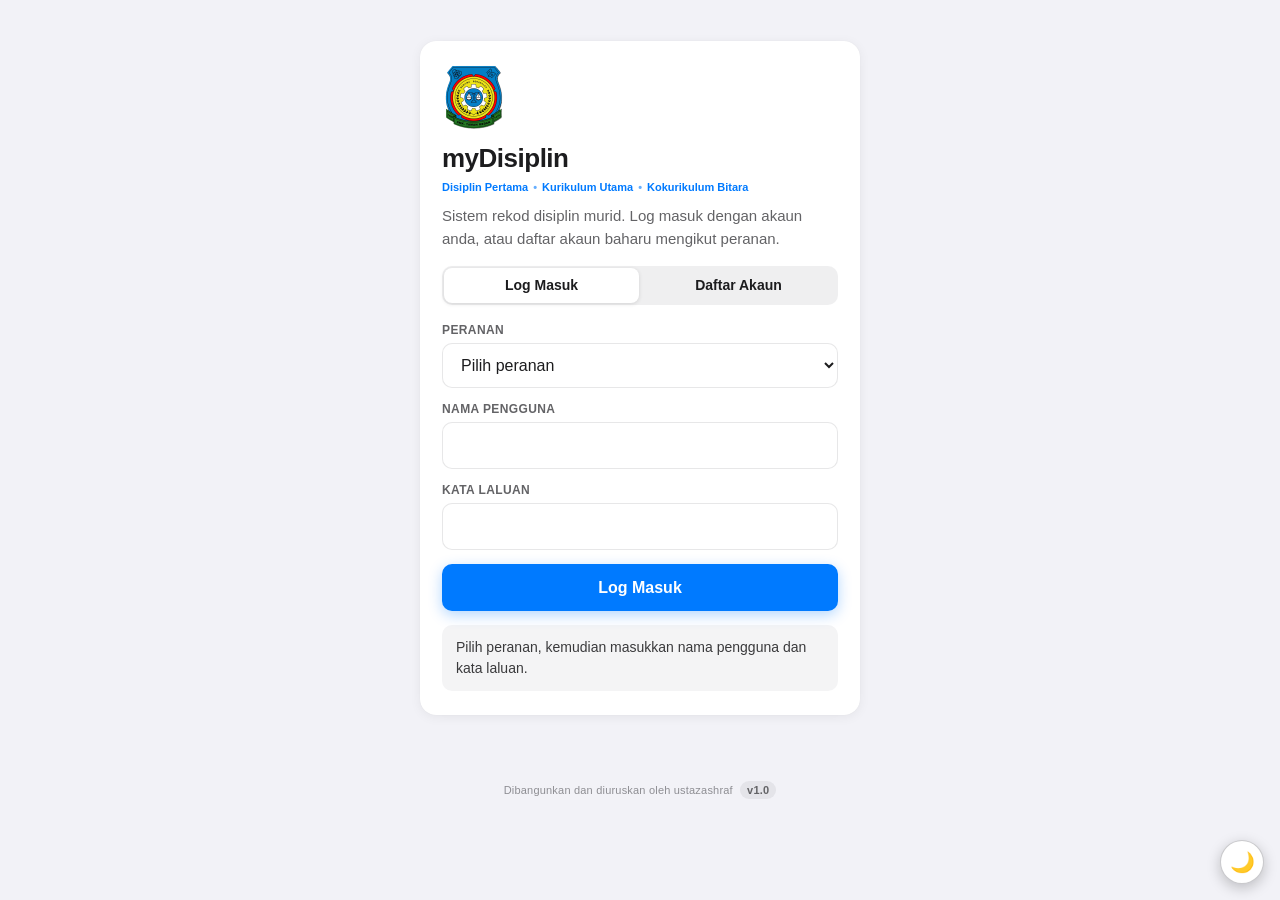
<file: index.html>
<!doctype html>
<html class="ios-ui" lang="ms">
<head>
  <meta charset="utf-8" />
  <meta name="viewport" content="width=device-width, initial-scale=1" />
  <meta name="theme-color" content="#0f2744" />
  <meta name="apple-mobile-web-app-capable" content="yes" />
  <meta name="apple-mobile-web-app-status-bar-style" content="default" />
  <meta name="apple-mobile-web-app-title" content="myDisiplin" />
  <meta name="msapplication-config" content="browserconfig.xml" />
  <meta name="msapplication-TileColor" content="#0f2744" />
  <script src="assets/auth.js"></script>
  <script>
    if (window.myDisiplinAuth) window.myDisiplinAuth.requireAuth();
  </script>
  <title>myDisiplin</title>
  <link rel="manifest" href="manifest.webmanifest" />
  <link rel="stylesheet" href="assets/theme.css" />
  <link rel="icon" href="icons/icon32.png" type="image/png" />
  <link rel="apple-touch-icon" href="icons/icon180.png" />
  <style>

    /* ── Section Card ── */
    .search-panel {
      background: var(--ios-surface);
      border-radius: var(--ios-radius);
      box-shadow: var(--ios-shadow);
      padding: 0;
      margin-bottom: 16px;
      overflow: hidden;
    }

    .search-panel h2 {
      margin: 0;
      font-size: 13px;
      font-weight: 600;
      color: var(--ios-label3);
      text-transform: uppercase;
      letter-spacing: 0.5px;
      padding: 14px 16px 0;
    }

    /* ── Search Grid ── */
    .search-grid {
      display: grid;
      grid-template-columns: 1fr;
      gap: 0;
      padding: 10px 16px 0;
    }

    .search-grid input {
      width: 100%;
      border: none;
      border-bottom: 1px solid var(--ios-separator);
      border-radius: 0;
      padding: 13px 0;
      font: var(--fs-input)/1 var(--font);
      color: var(--ios-label);
      background: transparent;
      outline: none;
      -webkit-appearance: none;
      appearance: none;
    }

    .search-grid input:last-of-type {
      border-bottom: none;
    }

    .search-grid input::placeholder {
      color: var(--ios-label4);
    }

    .search-grid input:focus {
      background: rgba(0,122,255,0.04);
    }

    .search-grid button[type="submit"] {
      display: block;
      width: calc(100% - 32px);
      margin: 14px 16px 16px;
      padding: 14px;
      background: var(--ios-accent);
      color: #fff;
      border: none;
      border-radius: var(--ios-radius-sm);
      font: var(--fs-btn)/1 var(--font);
      font-weight: 600;
      letter-spacing: -0.2px;
      cursor: pointer;
      transition: opacity 0.15s, transform 0.10s;
      -webkit-appearance: none;
    }

    .search-grid button[type="submit"]:active {
      opacity: 0.75;
      transform: scale(0.98);
    }

    /* ── Search Result ── */
    .search-result {
      padding: 14px 16px;
      border-top: 1px solid var(--ios-separator);
    }

    .search-result > p {
      margin: 0;
      font-size: var(--fs-body);
      color: var(--ios-label3);
      text-align: center;
    }

    /* ── Student Cards ── */
    .student-item {
      background: var(--ios-surface);
      border-radius: var(--ios-radius);
      box-shadow: var(--ios-shadow);
      padding: 16px;
      margin-bottom: 12px;
      border-left: 4px solid var(--ios-teal);
    }

    .student-head {
      display: flex;
      gap: 12px;
      align-items: center;
      margin-bottom: 10px;
    }

    .student-initials {
      flex: 0 0 auto;
      width: 52px;
      height: 52px;
      border-radius: 50%;
      background: var(--ios-accent-soft);
      color: var(--ios-accent);
      display: flex;
      align-items: center;
      justify-content: center;
      font-size: 22px;
      font-weight: 700;
    }

    .student-head-text {
      min-width: 0;
    }

    .student-meta {
      margin: 0;
      font-size: 13px;
      color: var(--ios-label3);
      overflow-wrap: anywhere;
    }

    .student-title {
      margin: 0 0 4px;
      font-size: 16px;
      font-weight: 700;
      color: var(--ios-label);
      letter-spacing: -0.2px;
    }

    .student-item > p {
      margin: 0 0 10px;
      font-size: 13px;
      color: var(--ios-label3);
    }

    .student-item > p > strong {
      color: var(--ios-label2);
      font-weight: 600;
    }

    .case-list {
      margin: 6px 0 0 0;
      padding: 0;
      list-style: none;
    }

    .case-list li {
      font-size: 13px;
      color: var(--ios-label2);
      padding: 7px 10px;
      background: var(--ios-fill2);
      border-radius: var(--ios-radius-xs);
      margin-bottom: 5px;
      line-height: 1.4;
    }

    .case-empty {
      font-size: 13px;
      color: var(--ios-green);
      font-weight: 500;
      margin: 4px 0 0;
      display: flex;
      align-items: center;
      gap: 5px;
    }

    .case-empty::before {
      content: '✓';
      font-size: 11px;
      background: var(--ios-green);
      color: #fff;
      border-radius: 50%;
      width: 16px;
      height: 16px;
      display: inline-flex;
      align-items: center;
      justify-content: center;
      font-weight: 700;
    }

    .student-actions {
      margin-top: 12px;
    }

    .add-record-link {
      display: inline-flex;
      align-items: center;
      gap: 5px;
      padding: 9px 16px;
      font-size: 14px;
      font-weight: 600;
      color: var(--ios-accent);
      background: var(--ios-accent-soft);
      border-radius: 20px;
      text-decoration: none;
      transition: background 0.15s, transform 0.10s;
      letter-spacing: -0.1px;
    }

    .add-record-link::before {
      content: '+';
      font-size: 18px;
      font-weight: 400;
      line-height: 1;
    }

    .add-record-link:active {
      background: rgba(0,122,255,0.16);
      transform: scale(0.97);
    }

    /* ── Bottom Actions ── */
    .actions {
      display: flex;
      flex-direction: column;
      gap: 10px;
      margin: 4px 0 20px;
    }

    .actions button {
      width: 100%;
      padding: 15px;
      border: none;
      border-radius: var(--ios-radius-sm);
      font: var(--fs-btn)/1 var(--font);
      font-weight: 600;
      cursor: pointer;
      transition: opacity 0.15s, transform 0.10s;
      -webkit-appearance: none;
      letter-spacing: -0.2px;
    }

    .actions button:first-child {
      background: var(--ios-accent);
      color: #fff;
      box-shadow: var(--shadow-accent);
    }

    .actions button.secondary {
      background: var(--ios-surface);
      color: var(--ios-red);
      box-shadow: var(--ios-shadow);
    }

    .actions button:active {
      opacity: 0.70;
      transform: scale(0.98);
    }

    .install-status {
      margin: -8px 0 20px;
      font-size: 14px;
      color: var(--ios-label3);
      text-align: center;
    }
    .install-status:empty { display: none; }

    code {
      background: var(--ios-fill);
      padding: 2px 6px;
      border-radius: 5px;
      font-size: 13px;
    }
  </style>
<link rel="stylesheet" href="assets/dark.css" /><script src="assets/theme-toggle.js"></script>
<link rel="stylesheet" href="assets/app-header.css" /><script src="assets/app-header.js" defer></script>
<link rel="stylesheet" href="assets/desktop.css" />
</head>
<body>
  <main>
    <div class="hero">
      <img
        class="hero-logo"
        src="icons/logo-sekolah.png"
        alt="Logo myDisiplin"
      />
      <div class="hero-text">
        <h1>myDisiplin</h1>
        <p>Aplikasi Lembaga Disiplin dan Pengawas Smk Taman Medan untuk rekod dan carian kes.</p>
      </div>
    </div>
    <div class="quick-links">
      <a href="rekod-kes-baru.html">Rekod Kes Baru</a>
      <a href="senarai-kes.html">Senarai Kes</a>
      <a href="dashbord.html">Dashbord</a>
      <a href="profil-murid.html">Profil Murid</a>
    </div>
    <section class="search-panel" id="carian-murid">
      <h2>Carian Nama Murid</h2>
      <form id="student-search-form" class="search-grid">
        <input id="student-name" type="text" aria-label="Nama pelajar" autocomplete="off" placeholder="Masukkan nama pelajar" />
        <input id="student-nokp" type="text" aria-label="No kad pengenalan" inputmode="numeric" autocomplete="off" placeholder="Masukkan no kp" />
        <input id="student-class" type="text" aria-label="Kelas" autocomplete="off" placeholder="Masukkan kelas" />
        <button type="submit">Cari Pelajar</button>
      </form>
      <div id="search-output" class="search-result">
        <p>Sila masukkan maklumat pelajar untuk membuat carian.</p>
      </div>
    </section>
    <div class="actions">
      <button id="install-btn">Pasang Aplikasi</button>
      <button id="refresh-btn" class="secondary" hidden>Muat Semula Versi Baharu</button>
    </div>
    <p id="install-status" class="install-status" role="status" aria-live="polite"></p>
  </main>

  <script>
    (() => {
      const swStatusEl = document.getElementById("sw-status");
      const installStatusEl = document.getElementById("install-status");
      const installBtn = document.getElementById("install-btn");
      const refreshBtn = document.getElementById("refresh-btn");
      const studentSearchForm = document.getElementById("student-search-form");
      const studentNameInput = document.getElementById("student-name");
      const studentNoKpInput = document.getElementById("student-nokp");
      const studentClassInput = document.getElementById("student-class");
      const searchOutput = document.getElementById("search-output");
      const setInstallStatus = (message) => {
        if (installStatusEl) installStatusEl.textContent = message;
      };
      const setSwStatus = (message) => {
        if (swStatusEl) swStatusEl.textContent = message;
      };
      let deferredPrompt;
      const SHEET_TAB = "data";
      const CASES_TAB = "Rekod kes baru";
      let students = [];
      let caseRecords = [];

      function normalizeKey(value) {
        return String(value || "").toLowerCase().replace(/[^a-z0-9]/g, "");
      }

      function findColumnIndex(headers, aliases) {
        return headers.findIndex((header) => aliases.includes(normalizeKey(header)));
      }

      function escapeHtml(value) {
        return String(value || "")
          .replace(/&/g, "&amp;")
          .replace(/</g, "&lt;")
          .replace(/>/g, "&gt;")
          .replace(/"/g, "&quot;")
          .replace(/'/g, "&#39;");
      }

      function normalizeName(value) {
        return String(value || "").trim().toLowerCase().replace(/\s+/g, " ");
      }

      function formatTarikhDisplay(value) {
        const raw = String(value == null ? "" : value).trim();
        if (!raw) return "-";

        const gviz = raw.match(/^Date\((\d{4}),\s*(\d{1,2}),\s*(\d{1,2})/i);
        if (gviz) {
          const year = Number(gviz[1]);
          const month = Number(gviz[2]) + 1;
          const day = Number(gviz[3]);
          const dd = String(day).padStart(2, "0");
          const mm = String(month).padStart(2, "0");
          return `${dd}/${mm}/${year}`;
        }

        const iso = raw.match(/^(\d{4})-(\d{1,2})-(\d{1,2})$/);
        if (iso) {
          const dd = String(Number(iso[3])).padStart(2, "0");
          const mm = String(Number(iso[2])).padStart(2, "0");
          return `${dd}/${mm}/${iso[1]}`;
        }

        const malay = raw.match(/^(\d{1,2})\/(\d{1,2})\/(\d{4})$/);
        if (malay) {
          const dd = String(Number(malay[1])).padStart(2, "0");
          const mm = String(Number(malay[2])).padStart(2, "0");
          return `${dd}/${mm}/${malay[3]}`;
        }

        const native = new Date(raw);
        if (!Number.isNaN(native.getTime())) {
          const dd = String(native.getDate()).padStart(2, "0");
          const mm = String(native.getMonth() + 1).padStart(2, "0");
          const yyyy = native.getFullYear();
          return `${dd}/${mm}/${yyyy}`;
        }

        return raw.replace(/^Date/i, "").trim() || "-";
      }

      function buildAddRecordUrl(student) {
        const params = new URLSearchParams();
        params.set("nama", student.nama || "");
        params.set("nokp", student.noKp || "");
        params.set("kelas", student.kelas || "");
        return `rekod-kes-baru.html?${params.toString()}`;
      }

      function renderStudents(list) {
        if (!list.length) {
          searchOutput.innerHTML = "<p>Tiada pelajar dijumpai untuk carian ini.</p>";
          return;
        }

        searchOutput.innerHTML = list
          .map((student) => {
            const studentNameKey = normalizeName(student.nama);
            const matchedCases = caseRecords.filter((item) => normalizeName(item.nama) === studentNameKey);

            const caseHtml = matchedCases.length
              ? `<ul class="case-list">${matchedCases.map((item) => `
                  <li>${escapeHtml(formatTarikhDisplay(item.tarikh))} | ${escapeHtml(item.kategori || "-")} | ${escapeHtml(item.status || "-")} | ${escapeHtml(item.catatan || "-")}</li>
                `).join("")}</ul>`
              : `<p class="case-empty">Tiada rekod kesalahan.</p>`;

            return `
              <div class="student-item">
                <div class="student-head">
                  <span class="student-initials" aria-hidden="true">${escapeHtml(initials(student.nama))}</span>
                  <div class="student-head-text">
                    <p class="student-title">${escapeHtml(student.nama || "-")}</p>
                    <p class="student-meta">No KP: ${escapeHtml(student.noKp || "-")} | Kelas: ${escapeHtml(student.kelas || "-")}</p>
                  </div>
                </div>
                <p><strong>Rekod Kesalahan:</strong></p>
                ${caseHtml}
                <div class="student-actions">
                  <a class="add-record-link" href="${escapeHtml(buildAddRecordUrl(student))}">Tambah Rekod Baru</a>
                  <a class="add-record-link" href="profil-murid.html?murid=${encodeURIComponent(icKey(student.noKp))}">Lihat Profil Murid</a>
                </div>
              </div>
            `;
          })
          .join("");
      }

      function icKey(noKp) {
        const digits = String(noKp || "").replace(/[^0-9]/g, "");
        return digits ? digits.padStart(12, "0") : "";
      }

      function initials(name) {
        return String(name || "").trim().split(/\s+/).slice(0, 2).map((part) => part.charAt(0)).join("").toUpperCase() || "?";
      }

      async function loadStudentsFromSheet() {
        searchOutput.innerHTML = "<p>Memuat data pelajar...</p>";

        try {
          const table = await window.myDisiplinAuth.sheetTable(SHEET_TAB);
          const rows = table.rows;
          const headers = table.headers;

          const nameCol = findColumnIndex(headers, ["nama", "namamurid", "murid", "namapelajar"]);
          const noKpCol = findColumnIndex(headers, ["nokp", "nokadpengenalan", "ic", "nokad"]);
          const classCol = findColumnIndex(headers, ["kelas", "class", "tingkatan"]);

          students = rows
            .map((row) => (row.c || []).map((cell) => (cell && cell.v != null ? String(cell.v) : "")))
            .map((cells) => ({
              nama: nameCol >= 0 ? cells[nameCol] || "" : "",
              noKp: noKpCol >= 0 ? cells[noKpCol] || "" : "",
              kelas: classCol >= 0 ? cells[classCol] || "" : ""
            }))
            .filter((student) => student.nama || student.noKp || student.kelas);

          if (!students.length) {
            searchOutput.innerHTML = "<p>Data dijumpai tetapi tiada rekod pelajar yang sah.</p>";
            return;
          }

          searchOutput.innerHTML = "<p>Sila masukkan maklumat pelajar untuk membuat carian.</p>";
        } catch (error) {
          searchOutput.innerHTML = `<p>Gagal memuat data pelajar: ${escapeHtml(error.message)}</p>`;
        }
      }

      async function loadCaseRecordsFromSheet() {
        try {
          const table = await window.myDisiplinAuth.sheetTable(CASES_TAB);
          const rows = table.rows;
          const headers = table.headers;

          const namaCol = findColumnIndex(headers, ["nama", "namamurid", "murid", "namapelajar"]);
          const tarikhCol = findColumnIndex(headers, ["tarikh", "date"]);
          const kategoriCol = findColumnIndex(headers, ["kategori", "jeniskesalahan", "jenis"]);
          const statusCol = findColumnIndex(headers, ["status"]);
          const catatanCol = findColumnIndex(headers, ["catatan", "butiran", "keterangan"]);

          caseRecords = rows
            .map((row) => (row.c || []).map((cell) => (cell && cell.v != null ? String(cell.v) : "")))
            .map((cells) => ({
              nama: namaCol >= 0 ? cells[namaCol] || "" : "",
              tarikh: tarikhCol >= 0 ? cells[tarikhCol] || "" : "",
              kategori: kategoriCol >= 0 ? cells[kategoriCol] || "" : "",
              status: statusCol >= 0 ? cells[statusCol] || "" : "",
              catatan: catatanCol >= 0 ? cells[catatanCol] || "" : ""
            }))
            .filter((item) => item.nama);
        } catch {
          caseRecords = [];
        }
      }

      studentSearchForm.addEventListener("submit", (event) => {
        event.preventDefault();
        const nameQuery = studentNameInput.value.trim().toLowerCase();
        const noKpQuery = studentNoKpInput.value.trim().toLowerCase();
        const classQuery = studentClassInput.value.trim().toLowerCase();

        if (!students.length) {
          searchOutput.innerHTML = "<p>Data pelajar belum dimuat. Sila tunggu sebentar dan cuba lagi.</p>";
          return;
        }

        const filtered = students.filter((student) => {
          const matchName = !nameQuery || student.nama.toLowerCase().includes(nameQuery);
          const matchNoKp = !noKpQuery || student.noKp.toLowerCase().includes(noKpQuery);
          const matchClass = !classQuery || student.kelas.toLowerCase().includes(classQuery);
          return matchName && matchNoKp && matchClass;
        });
        renderStudents(filtered);
      });

      Promise.all([loadStudentsFromSheet(), loadCaseRecordsFromSheet()]).catch(() => {});

      // Once installed (or when already running as the installed app) the install button is not needed.
      const hideInstall = () => {
        installBtn.hidden = true;
        installBtn.style.display = "none";
        setInstallStatus("");
      };
      const isInstalledApp = () =>
        window.matchMedia("(display-mode: standalone)").matches ||
        window.matchMedia("(display-mode: window-controls-overlay)").matches ||
        window.navigator.standalone === true;
      if (isInstalledApp()) hideInstall();

      window.addEventListener("beforeinstallprompt", (event) => {
        event.preventDefault();
        deferredPrompt = event;
        setInstallStatus("");
      });

      installBtn.addEventListener("click", async () => {
        if (!deferredPrompt) {
          const ua = navigator.userAgent || "";
          const isIOS = /iPad|iPhone|iPod/i.test(ua);
          const isAndroid = /Android/i.test(ua);
          if (isIOS) {
            setInstallStatus("iPhone/iPad: tekan butang Kongsi, kemudian pilih Tambah ke Skrin Utama.");
          } else if (isAndroid) {
            setInstallStatus("Android: buka menu pelayar (⋮), kemudian pilih Pasang aplikasi atau Tambah ke skrin utama.");
          } else {
            setInstallStatus("Jika tiada tetingkap pemasangan, buka menu pelayar dan pilih Pasang aplikasi.");
          }
          return;
        }
        deferredPrompt.prompt();
        const choice = await deferredPrompt.userChoice;
        deferredPrompt = null;
        if (choice && choice.outcome === "accepted") hideInstall();
        else setInstallStatus("Pemasangan dibatalkan.");
      });

      window.addEventListener("appinstalled", () => {
        deferredPrompt = null;
        hideInstall();
      });

      if (!("serviceWorker" in navigator)) {
        setSwStatus("pelayar tidak menyokong");
        return;
      }

      navigator.serviceWorker.register("sw.js").then((registration) => {
        setSwStatus("aktif");

        if (registration.waiting) {
          refreshBtn.hidden = false;
          setSwStatus("kemas kini tersedia");
        }

        registration.addEventListener("updatefound", () => {
          const newWorker = registration.installing;
          if (!newWorker) return;

          newWorker.addEventListener("statechange", () => {
            if (newWorker.state === "installed" && navigator.serviceWorker.controller) {
              refreshBtn.hidden = false;
              setSwStatus("kemas kini sedia");
            }
          });
        });

        setInterval(() => registration.update(), 60000);
      }).catch((error) => {
        setSwStatus(`gagal: ${error.message}`);
      });

      refreshBtn.addEventListener("click", () => {
        window.location.reload();
      });

    })();
  </script>
</body>
</html>
</file>
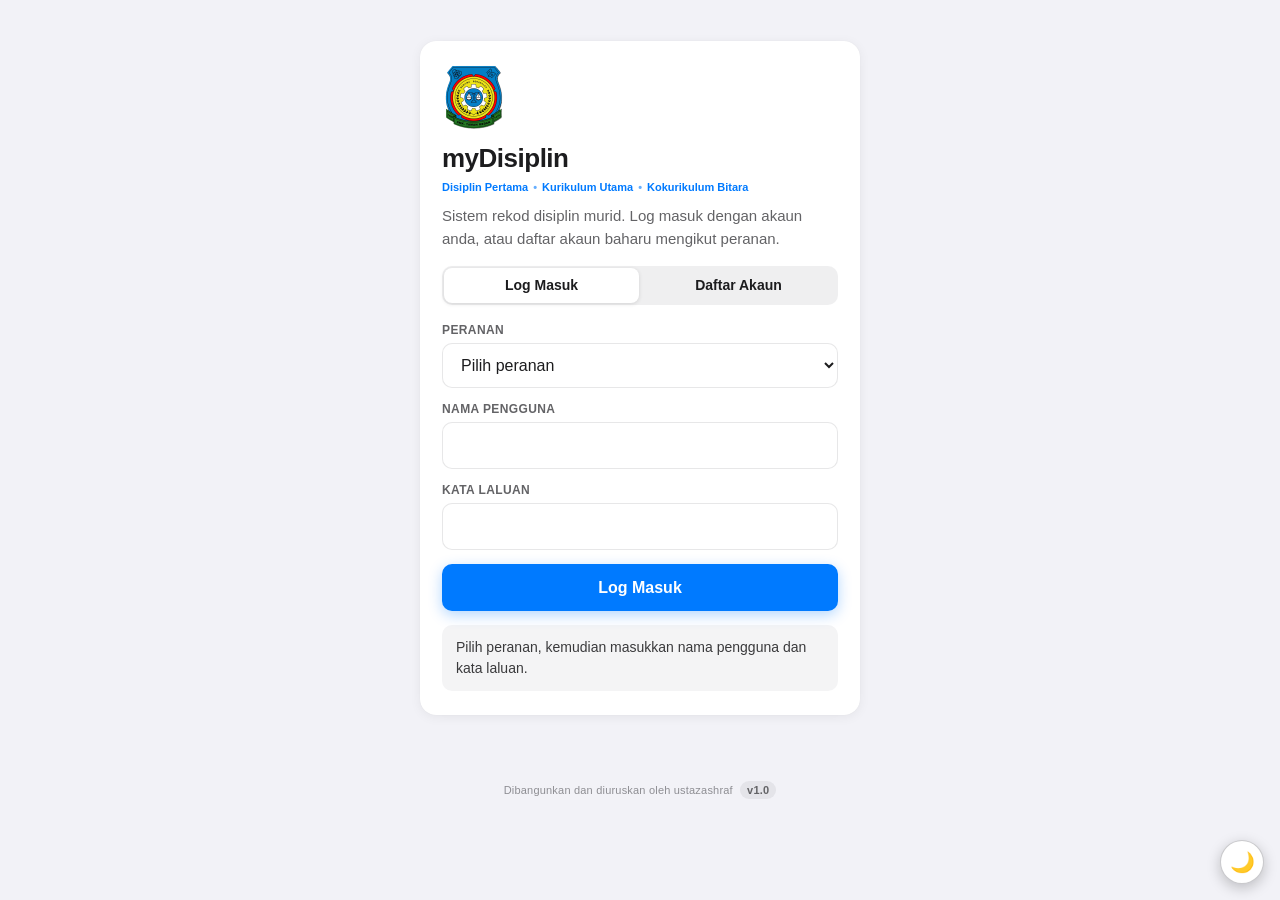
<file: dashbord.html>
<!doctype html>
<html class="ios-ui" lang="ms">
<head>
  <meta charset="utf-8" />
  <meta name="viewport" content="width=device-width, initial-scale=1" />
  <meta name="theme-color" content="#0f2744" />
  <meta name="apple-mobile-web-app-capable" content="yes" />
  <meta name="apple-mobile-web-app-status-bar-style" content="default" />
  <meta name="apple-mobile-web-app-title" content="myDisiplin" />
  <script src="assets/auth.js"></script>
  <script>
    if (window.myDisiplinAuth) window.myDisiplinAuth.requireAuth();
  </script>
  <title>myDisiplin - Dashbord</title>
  <link rel="manifest" href="manifest.webmanifest" />
  <link rel="stylesheet" href="assets/theme.css" />
  <style>

    /* ── Stats Grid ── */
    .grid {
      display: grid;
      grid-template-columns: repeat(2, 1fr);
      gap: 10px;
      margin-bottom: 16px;
    }

    .card {
      background: var(--ios-surface);
      border-radius: var(--ios-radius);
      box-shadow: var(--ios-shadow);
      padding: 16px;
      position: relative;
      overflow: hidden;
    }

    .card::before {
      content: '';
      position: absolute;
      top: 0;
      left: 0;
      right: 0;
      height: 3px;
      border-radius: 16px 16px 0 0;
    }

    .card:nth-child(1)::before { background: var(--ios-accent); }
    .card:nth-child(2)::before { background: var(--ios-orange); }
    .card:nth-child(3)::before { background: var(--ios-green); }
    .card:nth-child(4)::before { background: var(--ios-purple); }

    .card-icon {
      font-size: 22px;
      margin-bottom: 8px;
      display: block;
    }

    .card-label {
      font-size: 12px;
      font-weight: 600;
      color: var(--ios-label3);
      text-transform: uppercase;
      letter-spacing: 0.3px;
      line-height: 1.3;
    }

    .value {
      font-size: 36px;
      font-weight: 700;
      letter-spacing: -1px;
      line-height: 1;
      margin: 6px 0 0;
      color: var(--ios-label);
    }

    .card:nth-child(1) .value { color: var(--ios-accent); }
    .card:nth-child(2) .value { color: var(--ios-orange); }
    .card:nth-child(3) .value { color: var(--ios-green); }
    .card:nth-child(4) .value { color: var(--ios-purple); }

    /* ── Info / Status Panel ── */
    .hint-panel {
      background: var(--ios-surface);
      border-radius: var(--ios-radius);
      box-shadow: var(--ios-shadow);
      padding: 14px 16px;
      margin-bottom: 16px;
    }

    #kemaskini {
      font-size: 13px;
      color: var(--ios-label3);
      margin: 0;
      line-height: 1.5;
      display: flex;
      align-items: center;
      gap: 8px;
    }

    #kemaskini::before {
      content: '';
      display: inline-block;
      width: 8px;
      height: 8px;
      border-radius: 50%;
      background: var(--ios-green);
      flex-shrink: 0;
      animation: pulse 2s ease-in-out infinite;
    }

    @media (max-width: 390px) {
      .value { font-size: 30px; }
    }

    @keyframes pulse {
      0%, 100% { opacity: 1; }
      50% { opacity: 0.3; }
    }
  </style>
<link rel="stylesheet" href="assets/dark.css" /><script src="assets/theme-toggle.js"></script>
<link rel="stylesheet" href="assets/app-header.css" /><script src="assets/app-header.js" defer></script>
<link rel="stylesheet" href="assets/desktop.css" />
</head>
<body>
  <main>
    <!-- Hero Header -->
    <div class="hero">
      <div class="hero-text">
        <h1>Dashbord</h1>
        <p>Ringkasan statistik kes dan murid SMK Taman Medan</p>
      </div>
    </div>

    <!-- Quick Nav -->
    <div class="quick-links">
      <a href="rekod-kes-baru.html">Rekod Kes Baru</a>
      <a href="senarai-kes.html">Senarai Kes</a>
      <a href="dashbord.html" class="active">Dashbord</a>
      <a href="profil-murid.html">Profil Murid</a>
    </div>

    <!-- Stats Cards -->
    <p class="section-label">Statistik</p>
    <div class="grid">
      <div class="card">
        <span class="card-icon">👥</span>
        <div class="card-label">Jumlah Murid</div>
        <div id="jumlah-murid" class="value">—</div>
      </div>
      <div class="card">
        <span class="card-icon">📋</span>
        <div class="card-label">Kes Bulan Ini</div>
        <div id="kes-bulan-ini" class="value">—</div>
      </div>
      <div class="card">
        <span class="card-icon">✅</span>
        <div class="card-label">Kes Selesai</div>
        <div id="kes-selesai" class="value">—</div>
      </div>
      <div class="card">
        <span class="card-icon">🔍</span>
        <div class="card-label">Dalam Semakan</div>
        <div id="kes-semakan" class="value">—</div>
      </div>
    </div>

    <!-- Status Bar -->
    <div class="hint-panel">
      <p id="kemaskini">Memuat data...</p>
    </div>
  </main>

  <script>
    if ("serviceWorker" in navigator) navigator.serviceWorker.register("sw.js").catch(() => {});

    const STUDENT_TAB = "data";
    const CASE_TAB = "Rekod kes baru";
    const jumlahMuridEl = document.getElementById("jumlah-murid");
    const kesBulanIniEl = document.getElementById("kes-bulan-ini");
    const kesSelesaiEl = document.getElementById("kes-selesai");
    const kesSemakanEl = document.getElementById("kes-semakan");
    const kemaskiniEl = document.getElementById("kemaskini");

    function normalizeKey(value) {
      return String(value || "").toLowerCase().replace(/[^a-z0-9]/g, "");
    }

    function findColumnIndex(headers, aliases) {
      return headers.findIndex((header) => aliases.includes(normalizeKey(header)));
    }

    async function fetchSheetRows(tabName) {
      return window.myDisiplinAuth.sheetTable(tabName);
    }

    function parseDateValue(value) {
      if (value == null) return null;
      const raw = String(value).trim();
      if (!raw) return null;

      const gvizMatch = raw.match(/^Date\((\d{4}),\s*(\d{1,2}),\s*(\d{1,2})/i);
      if (gvizMatch) {
        return new Date(Number(gvizMatch[1]), Number(gvizMatch[2]), Number(gvizMatch[3]));
      }

      const malay = raw.match(/^(\d{1,2})\/(\d{1,2})\/(\d{4})$/);
      if (malay) {
        return new Date(Number(malay[3]), Number(malay[2]) - 1, Number(malay[1]));
      }

      const iso = raw.match(/^(\d{4})-(\d{1,2})-(\d{1,2})$/);
      if (iso) {
        return new Date(Number(iso[1]), Number(iso[2]) - 1, Number(iso[3]));
      }

      const native = new Date(raw);
      return Number.isNaN(native.getTime()) ? null : native;
    }

    function animateValue(el, target) {
      const duration = 600;
      const start = performance.now();
      const from = 0;
      function step(now) {
        const progress = Math.min((now - start) / duration, 1);
        const eased = 1 - Math.pow(1 - progress, 3);
        el.textContent = String(Math.round(from + (target - from) * eased));
        if (progress < 1) requestAnimationFrame(step);
      }
      requestAnimationFrame(step);
    }

    function updateDashboard(totalMurid, rows) {
      const now = new Date();
      const bulan = now.getMonth();
      const tahun = now.getFullYear();

      const kesBulanIni = rows.filter((item) => {
        const tarikh = parseDateValue(item.tarikh);
        if (!tarikh) return false;
        return tarikh.getMonth() === bulan && tarikh.getFullYear() === tahun;
      }).length;

      const kesSelesai = rows.filter((item) =>
        String(item.status || "").trim().toLowerCase() === "selesai"
      ).length;

      const kesSemakan = rows.filter((item) =>
        String(item.status || "").trim().toLowerCase() === "dalam semakan"
      ).length;

      animateValue(jumlahMuridEl, totalMurid);
      animateValue(kesBulanIniEl, kesBulanIni);
      animateValue(kesSelesaiEl, kesSelesai);
      animateValue(kesSemakanEl, kesSemakan);

      kemaskiniEl.textContent = `Dikemas kini: ${now.toLocaleString("ms-MY")}`;
    }

    async function loadDashboardFromSheet() {
      kemaskiniEl.textContent = "Memuat data...";

      try {
        const [studentData, caseData] = await Promise.all([
          fetchSheetRows(STUDENT_TAB),
          fetchSheetRows(CASE_TAB)
        ]);

        const totalMurid = studentData.rows
          .map((row) => {
            const firstCell = row && row.c && row.c[0] ? row.c[0].v : "";
            return String(firstCell == null ? "" : firstCell).trim();
          })
          .filter(Boolean).length;

        const tarikhCol = findColumnIndex(caseData.headers, ["tarikh", "date"]);
        const namaCol = findColumnIndex(caseData.headers, ["nama", "namamurid", "murid"]);
        const statusCol = findColumnIndex(caseData.headers, ["status"]);

        const records = caseData.rows
          .map((row) => (row.c || []).map((cell) => (cell && cell.v != null ? String(cell.v) : "")))
          .map((cells) => ({
            tarikh: tarikhCol >= 0 ? cells[tarikhCol] || "" : "",
            nama: namaCol >= 0 ? cells[namaCol] || "" : "",
            status: statusCol >= 0 ? cells[statusCol] || "" : ""
          }))
          .filter((item) => item.tarikh || item.nama || item.status);

        updateDashboard(totalMurid, records);
      } catch (error) {
        jumlahMuridEl.textContent = "0";
        kesBulanIniEl.textContent = "0";
        kesSelesaiEl.textContent = "0";
        kesSemakanEl.textContent = "0";
        kemaskiniEl.textContent = "Gagal memuat data: " + (error && error.message ? error.message : "ralat tidak diketahui");
      }
    }

    loadDashboardFromSheet();
    window.addEventListener("focus", loadDashboardFromSheet);
    document.addEventListener("visibilitychange", () => {
      if (!document.hidden) loadDashboardFromSheet();
    });
  </script>
</body>
</html>
</file>
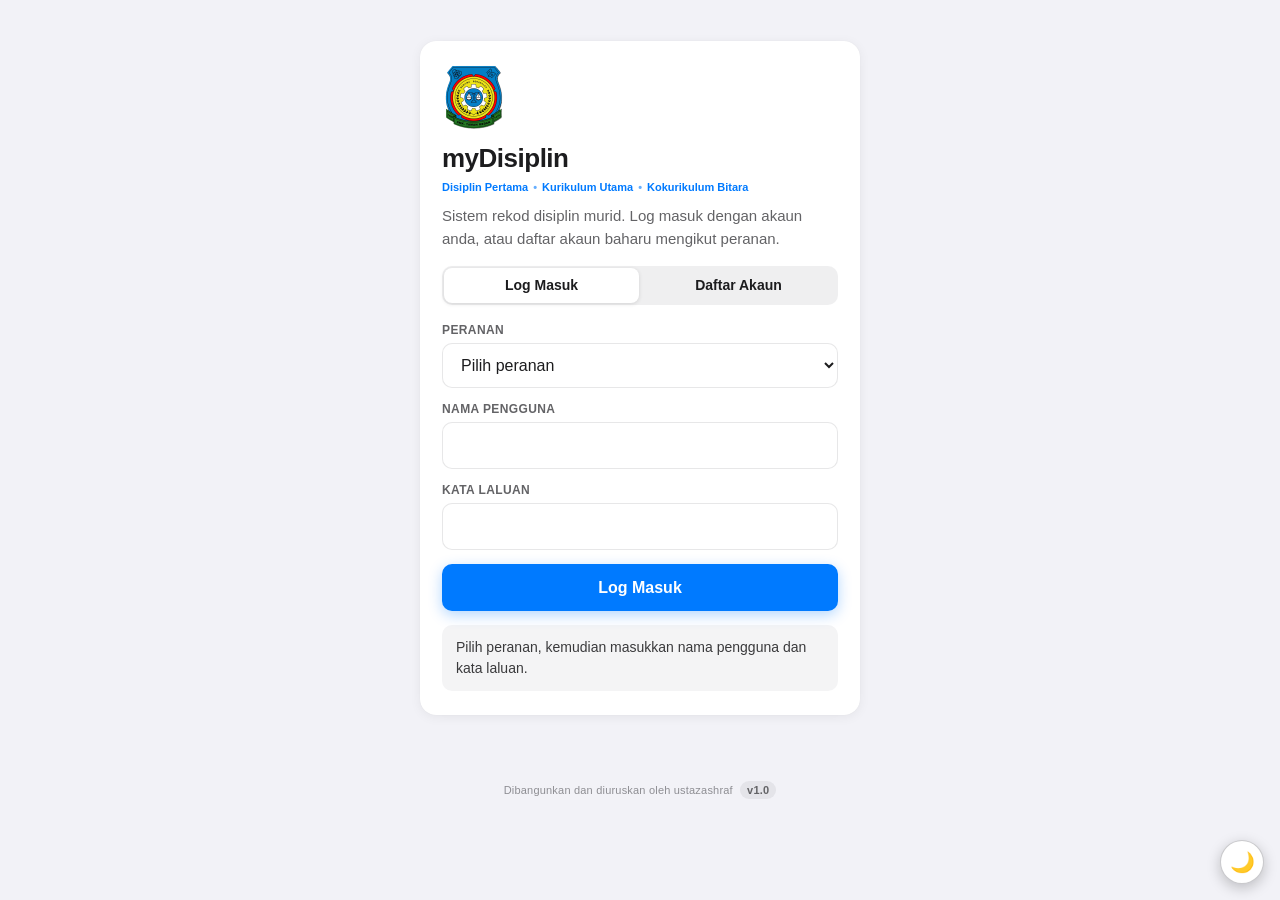
<file: kongsi.html>
<!doctype html>
<html class="ios-ui" lang="ms">
<head>
  <meta charset="utf-8" />
  <meta name="viewport" content="width=device-width, initial-scale=1" />
  <meta name="theme-color" content="#0f2744" />
  <script src="assets/auth.js"></script>
  <script>
    if (window.myDisiplinAuth) window.myDisiplinAuth.requireAuth();
  </script>
  <title>myDisiplin - Terima Kongsi</title>
  <link rel="manifest" href="manifest.webmanifest" />
  <link rel="stylesheet" href="assets/theme.css" />
  <link rel="icon" href="icons/icon32.png" type="image/png" />
  <link rel="apple-touch-icon" href="icons/icon180.png" />
  <style>
    .panel p { margin: 0 0 12px; font-size: var(--fs-body); color: var(--ios-label3); }
    pre {
      margin: 0;
      background: var(--ios-fill2);
      border-radius: var(--ios-radius-sm);
      padding: 12px 14px;
      font-size: var(--fs-small);
      overflow: auto;
      white-space: pre-wrap;
      word-break: break-word;
    }
  </style>
  <link rel="stylesheet" href="assets/dark.css" /><script src="assets/theme-toggle.js"></script>
  <link rel="stylesheet" href="assets/app-header.css" /><script src="assets/app-header.js" defer></script>
  <link rel="stylesheet" href="assets/desktop.css" />
</head>
<body>
  <main>
    <div class="hero">
      <div class="hero-text">
        <h1>Data Perkongsian</h1>
        <p>Data yang dikongsi dari aplikasi lain</p>
      </div>
    </div>

    <div class="menu">
      <a href="rekod-kes-baru.html">Rekod Kes Baru</a>
      <a href="senarai-kes.html">Senarai Kes</a>
      <a href="dashbord.html">Dashbord</a>
      <a href="profil-murid.html">Profil Murid</a>
    </div>

    <p class="section-label">Data Diterima</p>
    <div class="panel">
      <p>Halaman ini menerima data yang dikongsi daripada aplikasi lain melalui menu Kongsi.</p>
      <pre id="result">Tiada data diterima.</pre>
    </div>
  </main>
  <script>
    const params = new URLSearchParams(window.location.search);
    const data = {
      tajuk: params.get("title") || "",
      teks: params.get("text") || "",
      url: params.get("url") || ""
    };
    const hasData = data.tajuk || data.teks || data.url;
    document.getElementById("result").textContent = hasData
      ? JSON.stringify(data, null, 2)
      : "Tiada data diterima.";
    if ("serviceWorker" in navigator) {
      navigator.serviceWorker.register("sw.js").catch(() => {});
    }
  </script>
</body>
</html>
</file>
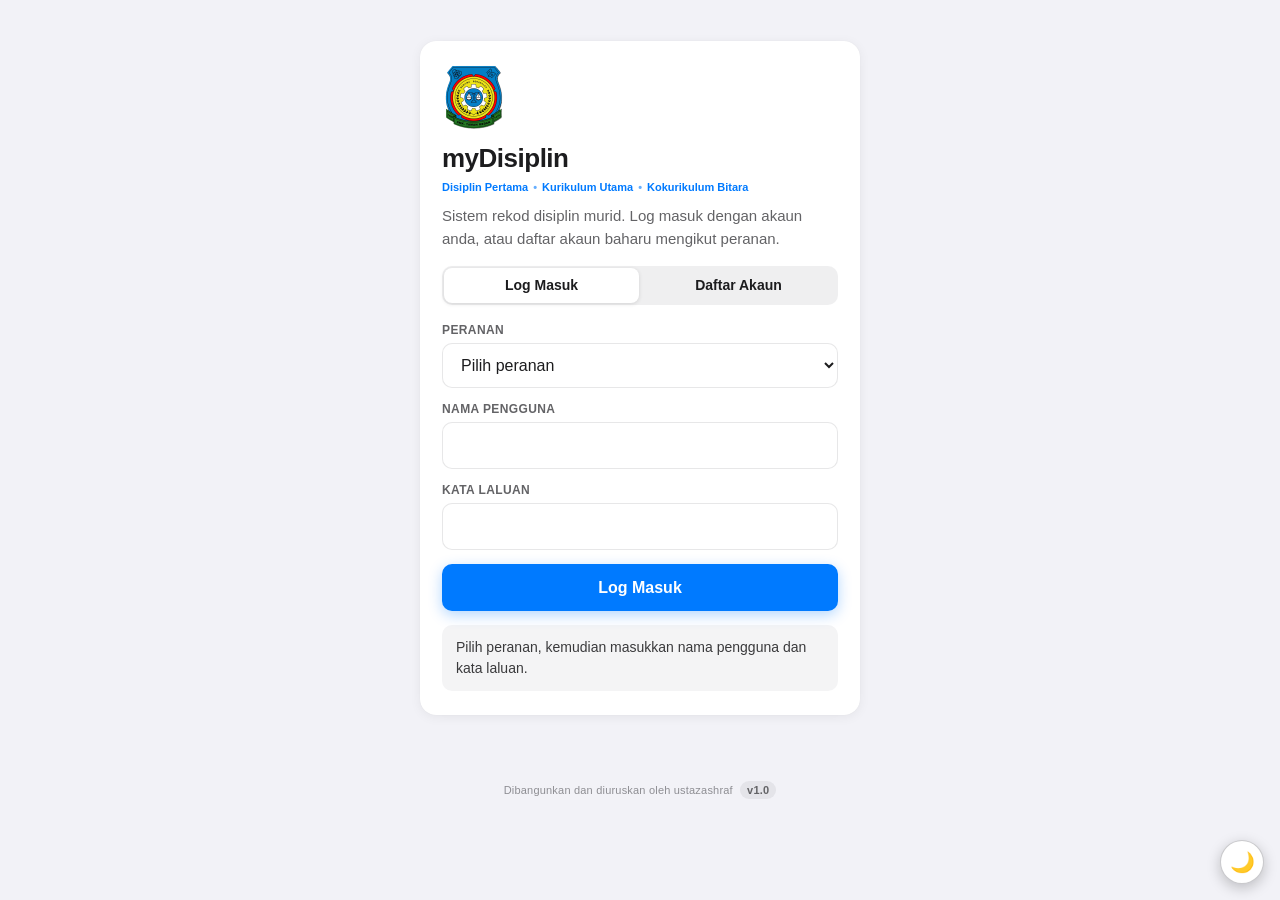
<file: login.html>
<!doctype html>
<html class="ios-ui" lang="ms">
<head>
  <meta charset="utf-8" />
  <meta name="viewport" content="width=device-width, initial-scale=1" />
  <meta name="theme-color" content="#0f2744" />
  <title>myDisiplin - Log Masuk</title>
  <link rel="manifest" href="manifest.webmanifest" />
  <link rel="stylesheet" href="assets/theme.css" />
  <link rel="icon" href="icons/icon32.png" type="image/png" />
  <style>
    /* Login card: shares tokens, controls and button styles with every page via theme.css. */
    body {
      display: grid;
      place-items: center;
      padding: calc(16px + env(safe-area-inset-top, 0px)) 16px 16px;
    }
    body::before { display: none; } /* the spacer would become an extra grid row here */
    .login-card {
      width: min(100%, 440px);
      padding: 24px 22px;
    }
    .logo {
      width: 64px;
      height: 64px;
      object-fit: contain;
      margin-bottom: 10px;
    }
    .title {
      margin: 0 0 6px;
      font-size: 26px;
      font-weight: 700;
      letter-spacing: -0.5px;
      color: var(--ios-label);
    }
    .muted {
      margin: 0 0 16px;
      font-size: var(--fs-body);
      color: var(--ios-label3);
    }
    /* Segmented control */
    .tabs {
      display: grid;
      grid-template-columns: 1fr 1fr;
      gap: 2px;
      padding: 2px;
      margin-bottom: 18px;
      background: var(--ios-fill);
      border-radius: var(--ios-radius-sm);
    }
    .tabs button {
      padding: 9px 10px;
      font-size: 14px;
      background: transparent;
      color: var(--ios-label);
      border-radius: 8px;
      box-shadow: none;
    }
    .tabs button[aria-selected="true"] {
      background: var(--ios-surface);
      box-shadow: 0 1px 4px rgba(0, 0, 0, 0.12);
    }
    .field { margin: 0 0 14px; }
    .field label {
      display: block;
      margin: 0 0 6px;
      font-size: var(--fs-label);
      font-weight: 600;
      color: var(--ios-label3);
      text-transform: uppercase;
      letter-spacing: 0.4px;
    }
    .field small {
      display: block;
      margin-top: 5px;
      font-size: var(--fs-small);
      color: var(--ios-label3);
    }
    .action-row { margin-top: 4px; }
    .action-row button {
      width: 100%;
      box-shadow: var(--shadow-accent);
    }
    .status {
      margin-top: 14px;
      padding: 12px 14px;
      border-radius: var(--ios-radius-sm);
      background: var(--ios-fill2);
      color: var(--ios-label2);
      font-size: 14px;
      line-height: 1.5;
    }
    .status:empty { display: none; }
    .status[data-state="error"] {
      background: var(--danger-bg);
      border: 1px solid var(--danger-border);
      color: var(--danger-text);
    }
  </style>
<link rel="stylesheet" href="assets/dark.css" /><script src="assets/theme-toggle.js"></script>
<link rel="stylesheet" href="assets/app-header.css" /><script src="assets/app-header.js" defer></script>
</head>
<body>
  <section class="login-card">
    <img class="logo" src="icons/logo-sekolah.png" alt="Logo myDisiplin" />
    <h1 class="title">myDisiplin</h1>
    <p class="muted">Sistem rekod disiplin murid. Log masuk dengan akaun anda, atau daftar akaun baharu mengikut peranan.</p>
    <div class="tabs" role="tablist">
      <button id="tab-login" type="button" role="tab" aria-selected="true">Log Masuk</button>
      <button id="tab-register" type="button" role="tab" aria-selected="false">Daftar Akaun</button>
    </div>

    <form id="login-form" autocomplete="on">
      <div class="field"><label for="login-peranan">Peranan</label>
        <select id="login-peranan" name="peranan" required>
          <option value="">Pilih peranan</option>
          <option value="Guru">Guru</option>
          <option value="Guru Disiplin">Guru Disiplin</option>
          <option value="PK HEM">PK HEM</option>
          <option value="Pengetua">Pengetua</option>
        </select></div>
      <div class="field"><label for="login-username">Nama Pengguna</label>
        <input id="login-username" name="username" type="text" autocomplete="username" autocapitalize="none" required /></div>
      <div class="field"><label for="login-password">Kata Laluan</label>
        <input id="login-password" name="password" type="password" autocomplete="current-password" required /></div>
      <div class="action-row"><button type="submit">Log Masuk</button></div>
    </form>

    <form id="register-form" autocomplete="on" hidden>
      <div class="field"><label for="reg-peranan">Peranan</label>
        <select id="reg-peranan" name="peranan" required>
          <option value="">Pilih peranan</option>
          <option value="Guru">Guru</option>
          <option value="Guru Disiplin">Guru Disiplin</option>
          <option value="PK HEM">PK HEM</option>
          <option value="Pengetua">Pengetua</option>
        </select>
        <small id="reg-role-hint">Guru: rekod kes sahaja. Guru Disiplin, PK HEM, Pengetua: akses penuh selepas diluluskan pentadbir.</small></div>
      <div class="field"><label for="reg-nama">Nama penuh</label>
        <input id="reg-nama" name="nama" type="text" autocomplete="name" minlength="3" maxlength="80" required /></div>
      <div class="field"><label for="reg-username">Nama Pengguna</label>
        <input id="reg-username" name="username" type="text" autocomplete="username" autocapitalize="none" pattern="[a-zA-Z0-9._]{3,30}" title="3-30 aksara: huruf, nombor, titik atau garis bawah" required />
        <small>Huruf, nombor, titik atau garis bawah (3-30 aksara).</small></div>
      <div class="field"><label for="reg-password">Kata laluan</label>
        <input id="reg-password" name="password" type="password" autocomplete="new-password" minlength="8" maxlength="72" required />
        <small>Sekurang-kurangnya 8 aksara.</small></div>
      <div class="field"><label for="reg-password2">Sahkan kata laluan</label>
        <input id="reg-password2" name="password2" type="password" autocomplete="new-password" minlength="8" maxlength="72" required /></div>
      <div class="action-row"><button id="reg-submit" type="submit">Daftar Akaun</button></div>
    </form>

    <div id="login-status" class="status" role="status" aria-live="polite"></div>
  </section>

  <script src="assets/auth.js"></script>
  <script>
    window.addEventListener("load", function () {
      if (window.myDisiplinAuth) window.myDisiplinAuth.initLoginPage();
    });
  </script>
</body>
</html>
</file>
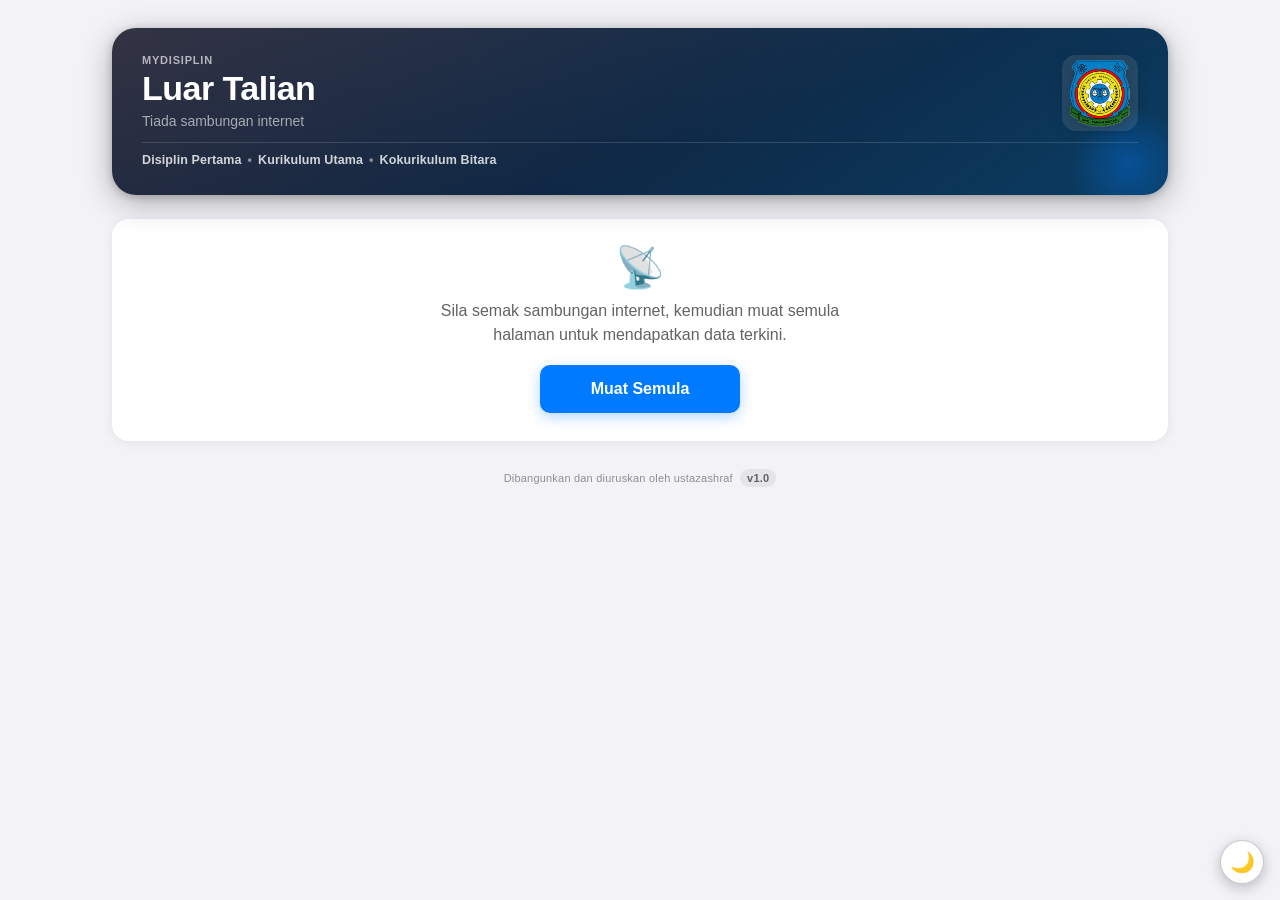
<file: offline.html>
<!doctype html>
<html class="ios-ui" lang="ms">
<head>
  <meta charset="utf-8" />
  <meta name="viewport" content="width=device-width, initial-scale=1" />
  <meta name="theme-color" content="#0f2744" />
  <title>myDisiplin - Luar Talian</title>
  <link rel="stylesheet" href="assets/theme.css" />
  <link rel="icon" href="icons/icon32.png" type="image/png" />
  <style>
    .offline-panel { text-align: center; padding: 28px 20px; }
    .offline-icon { font-size: 40px; line-height: 1; margin-bottom: 12px; }
    .offline-panel p { margin: 0 auto 18px; max-width: 420px; color: var(--ios-label3); }
    .offline-panel button { min-width: 200px; box-shadow: var(--shadow-accent); }
  </style>
  <link rel="stylesheet" href="assets/dark.css" /><script src="assets/theme-toggle.js"></script>
  <link rel="stylesheet" href="assets/app-header.css" /><script src="assets/app-header.js" defer></script>
  <link rel="stylesheet" href="assets/desktop.css" />
</head>
<body>
  <main>
    <div class="hero">
      <div class="hero-text">
        <h1>Luar Talian</h1>
        <p>Tiada sambungan internet</p>
      </div>
    </div>
    <div class="panel offline-panel">
      <div class="offline-icon" aria-hidden="true">📡</div>
      <p>Sila semak sambungan internet, kemudian muat semula halaman untuk mendapatkan data terkini.</p>
      <button type="button" onclick="location.reload()">Muat Semula</button>
    </div>
  </main>
</body>
</html>
</file>
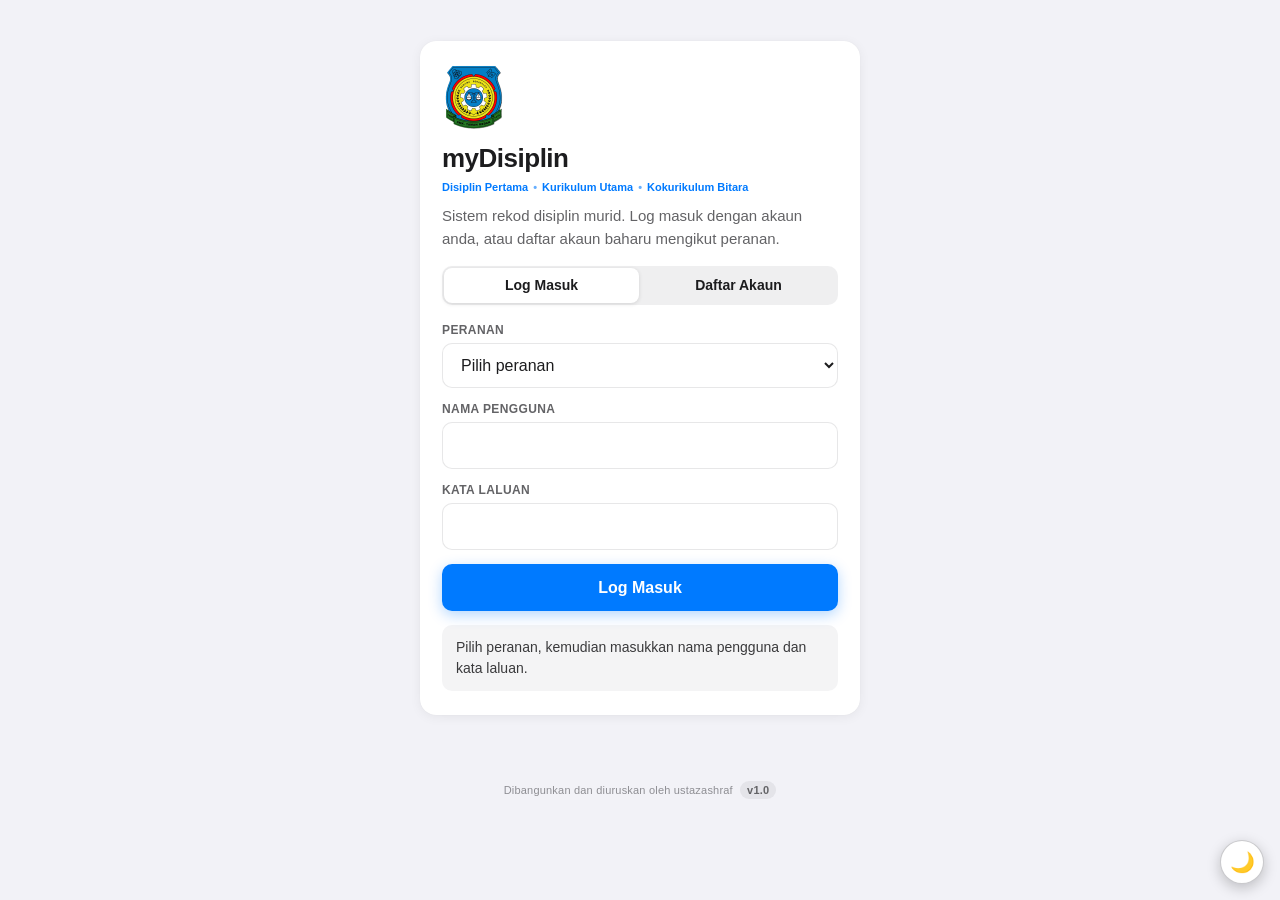
<file: profil-murid.html>
<!doctype html>
<html class="ios-ui" lang="ms">
<head>
  <meta charset="utf-8" />
  <meta name="viewport" content="width=device-width, initial-scale=1" />
  <meta name="theme-color" content="#0f2744" />
  <meta name="apple-mobile-web-app-capable" content="yes" />
  <meta name="apple-mobile-web-app-status-bar-style" content="default" />
  <meta name="apple-mobile-web-app-title" content="myDisiplin" />
  <script src="assets/auth.js"></script>
  <script>
    if (window.myDisiplinAuth) window.myDisiplinAuth.requireAuth();
  </script>
  <title>Profil Murid — myDisiplin</title>
  <link rel="manifest" href="manifest.webmanifest" />
  <link rel="stylesheet" href="assets/theme.css" />
  <link rel="stylesheet" href="assets/student-picker.css" />
  <link rel="icon" href="icons/icon32.png" type="image/png" />
  <link rel="apple-touch-icon" href="icons/icon180.png" />
  <style>
    .intro { margin: 0 4px 12px; font-size: 14px; line-height: 1.5; color: var(--ios-label3); }
  </style>
  <link rel="stylesheet" href="assets/dark.css" /><script src="assets/theme-toggle.js"></script>
  <link rel="stylesheet" href="assets/app-header.css" /><script src="assets/app-header.js" defer></script>
  <link rel="stylesheet" href="assets/desktop.css" />
</head>
<body>
  <main>
    <div class="hero">
      <div class="hero-text">
        <h1>Profil Murid</h1>
        <p>Rekod disiplin setiap murid SMK Taman Medan</p>
      </div>
    </div>

    <div class="menu">
      <a href="rekod-kes-baru.html">Rekod Kes Baru</a>
      <a href="senarai-kes.html">Senarai Kes</a>
      <a href="dashbord.html">Dashbord</a>
      <a href="profil-murid.html" class="active">Profil Murid</a>
    </div>

    <p class="intro">Cari nama murid (atau pilih tingkatan dan kelas), kemudian tekan nama untuk memaparkan kad profilnya. Halaman ini untuk Guru Disiplin, PK HEM dan Pengetua sahaja.</p>
    <div id="student-picker" data-open="true"></div>
    <!-- Kad profil murid (popup): diisi oleh assets/student-picker.js apabila nama dipilih -->
    <dialog id="profil-kad" class="profil-kad" aria-label="Profil murid"></dialog>
  </main>
  <script src="assets/student-picker.js"></script>
  <script>
    if ("serviceWorker" in navigator) navigator.serviceWorker.register("sw.js").catch(() => {});
  </script>
</body>
</html>
</file>
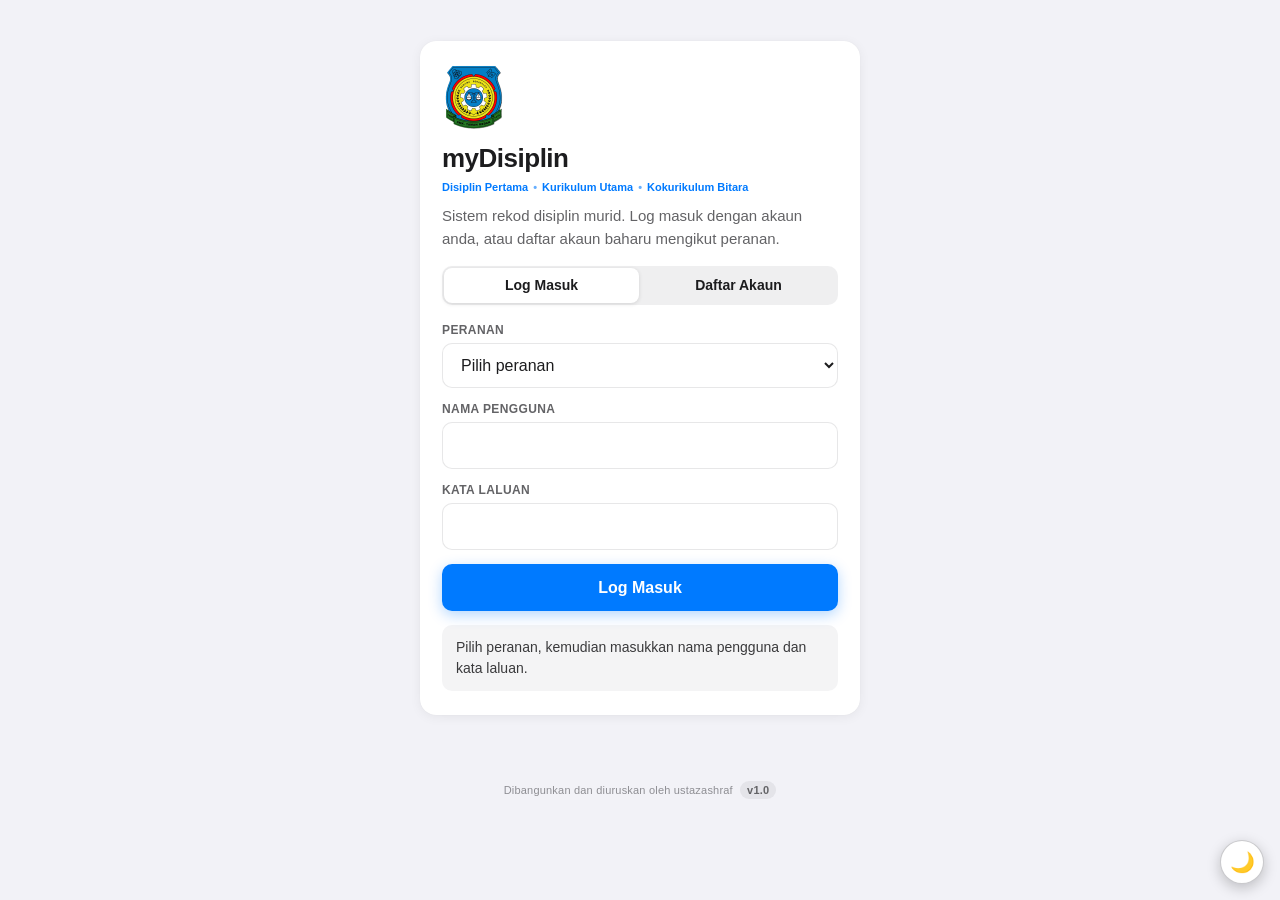
<file: rekod-kes-baru.html>
<!doctype html>
<html class="ios-ui" lang="ms">
<head>
  <meta charset="utf-8" />
  <meta name="viewport" content="width=device-width, initial-scale=1" />
  <meta name="theme-color" content="#0f2744" />
  <meta name="apple-mobile-web-app-capable" content="yes" />
  <meta name="apple-mobile-web-app-status-bar-style" content="default" />
  <meta name="apple-mobile-web-app-title" content="myDisiplin" />
  <script src="assets/auth.js"></script>
  <script>
    if (window.myDisiplinAuth) window.myDisiplinAuth.requireAuth();
  </script>
  <title>myDisiplin - Rekod Kes Baru</title>
  <link rel="manifest" href="manifest.webmanifest" />
  <link rel="stylesheet" href="assets/theme.css" />
  <style>

    /* ── Form Card ── */
    .form-card {
      background: var(--ios-surface);
      border-radius: var(--ios-radius);
      box-shadow: var(--ios-shadow);
      overflow: hidden;
      margin-bottom: 16px;
    }

    /* Field rows */
    .field-row {
      display: flex;
      flex-direction: column;
      padding: 12px 16px;
      border-bottom: 1px solid var(--ios-separator);
    }

    .field-row:last-child {
      border-bottom: none;
    }

    /* Tingkatan and Kelas side by side */
    .field-pair {
      display: grid;
      grid-template-columns: minmax(0, 1fr) minmax(0, 1.4fr);
      border-bottom: 1px solid var(--ios-separator);
    }
    .field-pair:last-child { border-bottom: none; }
    .field-pair .field-row { border-bottom: none; min-width: 0; }
    .field-pair .field-row + .field-row { border-left: 1px solid var(--ios-separator); }

    .field-row label {
      font-size: 12px;
      font-weight: 600;
      color: var(--ios-label3);
      text-transform: uppercase;
      letter-spacing: 0.4px;
      margin: 0 0 5px;
      display: block;
    }

    .field-row input[type="text"],
    .field-row input[type="date"],
    .field-row select,
    .field-row textarea {
      width: 100%;
      border: none;
      border-radius: 0;
      padding: 0;
      font: var(--fs-input)/1.4 var(--font);
      color: var(--ios-label);
      background: transparent;
      outline: none;
      -webkit-appearance: none;
      appearance: none;
    }

    .field-row input::placeholder,
    .field-row textarea::placeholder {
      color: var(--ios-label4);
    }

    .field-row input[type="date"] {
      color: var(--ios-label);
    }

    .field-row select {
      cursor: pointer;
      color: var(--ios-label);
    }

    .field-row select option[value=""] {
      color: var(--ios-label4);
    }

    .field-row textarea {
      resize: none;
      min-height: 80px;
      line-height: 1.5;
    }

    /* ── Progress Bar ── */
    .progress-wrap {
      display: none;
      align-items: center;
      gap: 10px;
      background: var(--ios-surface);
      border-radius: var(--ios-radius);
      box-shadow: var(--ios-shadow);
      padding: 14px 16px;
      margin-bottom: 12px;
    }

    .progress-wrap.visible {
      display: flex;
    }

    .progress-track {
      flex: 1;
      height: 6px;
      border-radius: 999px;
      background: var(--ios-fill);
      overflow: hidden;
    }

    .progress-bar {
      width: 0%;
      height: 100%;
      background: var(--ios-accent);
      border-radius: 999px;
      transition: width 180ms ease;
    }

    .progress-text {
      min-width: 36px;
      text-align: right;
      font-size: 13px;
      font-weight: 700;
      color: var(--ios-accent);
    }

    /* ── Status Message ── */
    .status-panel {
      background: var(--ios-surface);
      border-radius: var(--ios-radius);
      box-shadow: var(--ios-shadow);
      padding: 14px 16px;
      margin-bottom: 16px;
    }

    #status {
      font-size: 14px;
      color: var(--ios-label3);
      margin: 0;
      line-height: 1.5;
      display: flex;
      align-items: flex-start;
      gap: 8px;
    }

    #status::before {
      content: 'ℹ️';
      font-size: 14px;
      flex-shrink: 0;
      margin-top: 1px;
    }

    #status.success::before { content: '✅'; }
    #status.error::before   { content: '⚠️'; }
    #status.loading::before { content: '⏳'; }

    /* ── Save Button ── */
    #simpan-btn {
      display: block;
      width: 100%;
      padding: 15px;
      border: none;
      border-radius: var(--ios-radius-sm);
      background: var(--ios-accent);
      color: #fff;
      font: var(--fs-btn)/1 var(--font);
      font-weight: 600;
      letter-spacing: -0.2px;
      cursor: pointer;
      box-shadow: var(--shadow-accent);
      transition: opacity 0.15s, transform 0.10s;
      -webkit-appearance: none;
      margin-bottom: 16px;
    }

    #simpan-btn:active {
      opacity: 0.75;
      transform: scale(0.98);
    }

    #simpan-btn:disabled {
      opacity: 0.50;
      cursor: not-allowed;
      transform: none;
    }
  </style>
  <link rel="stylesheet" href="assets/student-picker.css" />
<link rel="stylesheet" href="assets/dark.css" /><script src="assets/theme-toggle.js"></script>
<link rel="stylesheet" href="assets/app-header.css" /><script src="assets/app-header.js" defer></script>
<link rel="stylesheet" href="assets/desktop.css" />
</head>
<body>
  <main>
    <!-- Hero Header -->
    <div class="hero">
      <div class="hero-text">
        <h1>Rekod Kes Baru</h1>
        <p>Tambah rekod kesalahan murid SMK Taman Medan</p>
      </div>
    </div>

    <!-- Quick Nav -->
    <div class="menu">
      <a href="rekod-kes-baru.html" class="active">Rekod Kes Baru</a>
      <a href="senarai-kes.html">Senarai Kes</a>
      <a href="dashbord.html">Dashbord</a>
      <a href="profil-murid.html">Profil Murid</a>
    </div>

    <!-- Form -->
    <p class="section-label">Maklumat Murid</p>
    <div class="form-card">
      <!-- Search by name (optionally narrowed by Tingkatan and Kelas), then tap a name: the rest is filled in. -->
      <div id="student-picker" class="field-row"></div>
      <div class="field-pair">
      <div class="field-row">
        <label for="tingkatan">Tingkatan</label>
        <select id="tingkatan">
          <option value="">Pilih</option>
          <option value="1">1</option>
          <option value="2">2</option>
          <option value="3">3</option>
          <option value="4">4</option>
          <option value="5">5</option>
        </select>
      </div>
      <div class="field-row">
        <label for="kelas">Kelas</label>
        <!-- Full list; the script below shows only the chosen Tingkatan's classes. Values stay "1 AMANAH". -->
        <select id="kelas">
          <option value="">Sila pilih kelas</option>
          <optgroup label="Tingkatan 1">
            <option>1 AL-FARABI</option><option>1 AMANAH</option><option>1 BAKTI</option>
            <option>1 CEKAL</option><option>1 DAMAI</option><option>1 GIGIH</option>
            <option>1 HORMAT</option><option>1 IKHLAS</option><option>1 JUJUR</option>
          </optgroup>
          <optgroup label="Tingkatan 2">
            <option>2 AL-FARABI</option><option>2 AMANAH</option><option>2 BAKTI</option>
            <option>2 CEKAL</option><option>2 DAMAI</option><option>2 GIGIH</option>
            <option>2 HORMAT</option><option>2 IKHLAS</option><option>2 JUJUR</option>
          </optgroup>
          <optgroup label="Tingkatan 3">
            <option>3 AL-FARABI</option><option>3 AMANAH</option><option>3 BAKTI</option>
            <option>3 CEKAL</option><option>3 DAMAI</option><option>3 GIGIH</option>
            <option>3 HORMAT</option><option>3 IKHLAS</option><option>3 JUJUR</option>
          </optgroup>
          <optgroup label="Tingkatan 4">
            <option>4 AMANAH</option><option>4 BAKTI</option><option>4 CEKAL</option>
            <option>4 DAMAI</option><option>4 GIGIH</option><option>4 HORMAT</option>
            <option>4 IKHLAS</option><option>4 JUJUR</option><option>4 PVMA</option>
          </optgroup>
          <optgroup label="Tingkatan 5">
            <option>5 AMANAH</option><option>5 BAKTI</option><option>5 CEKAL</option>
            <option>5 DAMAI</option><option>5 GIGIH</option><option>5 HORMAT</option>
            <option>5 IKHLAS</option><option>5 JUJUR</option><option>5 PVMA</option>
          </optgroup>
        </select>
      </div>
      </div>
      <div class="field-row">
        <label for="nama">Nama Murid</label>
        <input id="nama" type="text" placeholder="Contoh: Ali Bin Abu" />
      </div>
      <div class="field-row">
        <label for="nokp">No Kad Pengenalan</label>
        <input id="nokp" type="text" placeholder="Contoh: 090101011234" />
      </div>
    </div>

    <p class="section-label">Butiran Kes</p>
    <div class="form-card">
      <div class="field-row">
        <label for="tarikh">Tarikh</label>
        <input id="tarikh" type="date" />
      </div>
      <div class="field-row">
        <label for="jenis-kesalahan">Jenis Kesalahan</label>
        <select id="jenis-kesalahan">
          <option value="">Sila pilih jenis kesalahan</option>
          <option value="BARANG LARANGAN">BARANG LARANGAN</option>
          <option value="DADAH">DADAH</option>
          <option value="KEKEMASAN DIRI">KEKEMASAN DIRI</option>
          <option value="KENAKALAN">KENAKALAN</option>
          <option value="KESALAHAN ASRAMA">KESALAHAN ASRAMA</option>
          <option value="KESALAHAN SIBER">KESALAHAN SIBER</option>
          <option value="KES KHAS">KES KHAS</option>
          <option value="PENGLIBATAN POLITIK">PENGLIBATAN POLITIK</option>
          <option value="SALAH LAKU BULI">SALAH LAKU BULI</option>
          <option value="SALAH LAKU PONTENG KELAS">SALAH LAKU PONTENG KELAS</option>
          <option value="SALAH LAKU ROKOK">SALAH LAKU ROKOK</option>
          <option value="SALAH LAKU ROKOK ELEKTRONIK">SALAH LAKU ROKOK ELEKTRONIK</option>
          <option value="SALAH LAKU TELEFON BIMBIT">SALAH LAKU TELEFON BIMBIT</option>
          <option value="SALAH LAKU TIDAK AMANAH">SALAH LAKU TIDAK AMANAH</option>
          <option value="SEKSUAL">SEKSUAL</option>
          <option value="TINGKAH LAKU JENAYAH">TINGKAH LAKU JENAYAH</option>
          <option value="TINGKAH LAKU KURANG SOPAN/BIADAP">TINGKAH LAKU KURANG SOPAN/BIADAP</option>
          <option value="TINGKAH LAKU LUCAH">TINGKAH LAKU LUCAH</option>
          <option value="TINGKAH LAKU TIDAK PENTINGKAN MASA">TINGKAH LAKU TIDAK PENTINGKAN MASA</option>
          <option value="VANDALISME">VANDALISME</option>
        </select>
      </div>
      <div class="field-row">
        <label for="kategori">Kategori Kesalahan</label>
        <select id="kategori">
          <option value="">Sila pilih kategori</option>
          <option value="Berat">Berat</option>
          <option value="Sederhana">Sederhana</option>
          <option value="Ringan">Ringan</option>
        </select>
      </div>
      <div class="field-row">
        <label for="catatan">Catatan / Butiran Kes</label>
        <textarea id="catatan" rows="4" placeholder="Masukkan butiran kes..."></textarea>
      </div>
      <div class="field-row">
        <label>Gambar Bukti (pilihan, maksimum 3)</label>
        <div class="bukti-actions">
          <button id="bukti-camera-btn" type="button" class="secondary">📷 Ambil Gambar</button>
          <button id="bukti-file-btn" type="button" class="secondary">🖼️ Pilih dari Galeri</button>
        </div>
        <input id="bukti-camera" type="file" accept="image/*" capture="environment" hidden />
        <input id="bukti-file" type="file" accept="image/jpeg,image/png,image/webp" multiple hidden />
        <div id="bukti-grid" class="bukti-grid"></div>
        <p id="bukti-hint" class="bukti-hint">Gambar disimpan secara peribadi dan hanya boleh dilihat oleh Guru Disiplin, PK HEM dan Pengetua.</p>
      </div>
    </div>

    <!-- Save Button -->
    <button id="simpan-btn" type="button">Simpan Rekod</button>

    <!-- Progress -->
    <div id="progress-wrap" class="progress-wrap">
      <div class="progress-track">
        <div id="progress-bar" class="progress-bar"></div>
      </div>
      <div id="progress-text" class="progress-text">0%</div>
    </div>

    <!-- Status -->
    <div class="status-panel">
      <p id="status">Sedia untuk simpan rekod.</p>
    </div>
  </main>

  <script>
    if ("serviceWorker" in navigator) navigator.serviceWorker.register("sw.js").catch(() => {});

    // Records that could not be sent yet. Only unsent records are kept on the device; each is
    // removed as soon as the server accepts it.
    const PENDING_KEY = "mydisiplin_kes_pending";

    const namaEl = document.getElementById("nama");
    const noKpEl = document.getElementById("nokp");
    const kelasEl = document.getElementById("kelas");
    const tarikhEl = document.getElementById("tarikh");
    const jenisKesalahanEl = document.getElementById("jenis-kesalahan");
    const kategoriEl = document.getElementById("kategori");
    const catatanEl = document.getElementById("catatan");
    const buktiGridEl = document.getElementById("bukti-grid");
    const buktiHintEl = document.getElementById("bukti-hint");
    const buktiCameraEl = document.getElementById("bukti-camera");
    const buktiFileEl = document.getElementById("bukti-file");
    const buktiCameraBtn = document.getElementById("bukti-camera-btn");
    const buktiFileBtn = document.getElementById("bukti-file-btn");
    const simpanBtn = document.getElementById("simpan-btn");
    const progressWrapEl = document.getElementById("progress-wrap");
    const progressBarEl = document.getElementById("progress-bar");
    const progressTextEl = document.getElementById("progress-text");
    const statusEl = document.getElementById("status");

    // Today's date in the device's local time zone (toISOString() is UTC, which gives
    // yesterday's date before 8:00 am in Malaysia).
    function todayLocal() {
      const d = new Date();
      return d.getFullYear() + "-" + String(d.getMonth() + 1).padStart(2, "0") + "-" + String(d.getDate()).padStart(2, "0");
    }

    tarikhEl.value = todayLocal();

    function normalizeKelas(value) {
      return String(value || "").toUpperCase().replace(/[^A-Z0-9]/g, "");
    }

    function applyPrefillFromQuery() {
      const params = new URLSearchParams(window.location.search);
      const nama = (params.get("nama") || "").trim();
      const noKp = (params.get("nokp") || "").trim();
      const kelas = (params.get("kelas") || "").trim();

      if (nama) namaEl.value = nama;
      if (noKp) noKpEl.value = noKp;
      if (kelas) setKelas(kelas);
    }

    // ── Separate Tingkatan and Kelas dropdowns ──
    // The class list comes from the optgroups in the HTML; the Kelas dropdown shows only the chosen
    // Tingkatan's classes (by name), while each option's value stays the full name such as "1 AMANAH".
    const tingkatanEl = document.getElementById("tingkatan");
    const ALL_KELAS = Array.from(kelasEl.querySelectorAll("option")).map((o) => o.value).filter(Boolean);
    const tingkatanOf = (value) => (String(value).trim().match(/^\d+/) || [""])[0];

    function showKelasFor(tingkatan, selected) {
      kelasEl.replaceChildren(new Option(tingkatan ? "Sila pilih kelas" : "Pilih tingkatan dahulu", ""));
      ALL_KELAS.filter((k) => tingkatanOf(k) === tingkatan)
        .forEach((k) => kelasEl.add(new Option(k.replace(/^\d+\s*/, ""), k)));
      kelasEl.disabled = !tingkatan;
      kelasEl.value = selected || "";
    }

    // Sets both dropdowns from a full class name; accepts "1 al farabi" for "1 AL-FARABI".
    function setKelas(value) {
      let match = ALL_KELAS.find((k) => normalizeKelas(k) === normalizeKelas(value)) || "";
      // A class from the student list that is not in the built-in list (e.g. a new class) is added.
      if (!match && tingkatanOf(value)) {
        match = String(value).trim().toUpperCase();
        ALL_KELAS.push(match);
        const t = tingkatanOf(match);
        if (!Array.from(tingkatanEl.options).some((o) => o.value === t)) tingkatanEl.add(new Option(t, t));
      }
      tingkatanEl.value = tingkatanOf(match);
      showKelasFor(tingkatanEl.value, match);
    }
    window.myDisiplinSetKelas = setKelas;

    tingkatanEl.addEventListener("change", () => showKelasFor(tingkatanEl.value, ""));
    showKelasFor("", "");

    applyPrefillFromQuery();

    if (new URLSearchParams(window.location.search).get("akses") === "terhad") {
      statusEl.textContent = "Akaun Guru hanya boleh merekod kes disiplin. Menu lain untuk Guru Disiplin, PK HEM dan Pengetua.";
      statusEl.className = "error";
    }

    // ── Evidence photos (gambar bukti) ──
    // Each photo is shrunk to at most 1280px and re-encoded as JPEG before upload.
    const MAX_BUKTI = 3;
    const BUKTI_HINT = buktiHintEl.textContent;
    let bukti = [];

    async function compressBukti(file) {
      if (!/^image\//.test(file.type)) throw new Error("Fail bukan gambar.");
      if (file.size > 20 * 1024 * 1024) throw new Error("Gambar terlalu besar (had 20 MB).");
      const url = URL.createObjectURL(file);
      try {
        const image = new Image();
        image.src = url;
        try { await image.decode(); } catch { throw new Error("Gambar rosak atau format tidak disokong. Cuba gambar lain."); }
        let quality = 0.72;
        let size = 1280;
        for (let attempt = 0; attempt < 4; attempt++) {
          const scale = Math.min(1, size / Math.max(image.naturalWidth, image.naturalHeight));
          const canvas = document.createElement("canvas");
          canvas.width = Math.max(1, Math.round(image.naturalWidth * scale));
          canvas.height = Math.max(1, Math.round(image.naturalHeight * scale));
          canvas.getContext("2d").drawImage(image, 0, 0, canvas.width, canvas.height);
          const data = canvas.toDataURL("image/jpeg", quality);
          if (data.length <= 380000) return data;
          size = Math.round(size * 0.8);
          quality -= 0.08;
        }
        throw new Error("Gambar masih terlalu besar selepas dimampatkan.");
      } finally {
        URL.revokeObjectURL(url);
      }
    }

    function renderBukti() {
      buktiGridEl.replaceChildren();
      bukti.forEach((data, index) => {
        const box = document.createElement("div");
        box.className = "bukti-thumb";
        const img = document.createElement("img");
        img.src = data;
        img.alt = "Gambar bukti " + (index + 1);
        const remove = document.createElement("button");
        remove.type = "button";
        remove.textContent = "×";
        remove.setAttribute("aria-label", "Buang gambar bukti " + (index + 1));
        remove.addEventListener("click", () => { bukti.splice(index, 1); renderBukti(); });
        box.append(img, remove);
        buktiGridEl.append(box);
      });
      const full = bukti.length >= MAX_BUKTI;
      buktiCameraBtn.disabled = full;
      buktiFileBtn.disabled = full;
      buktiHintEl.textContent = bukti.length ? bukti.length + "/" + MAX_BUKTI + " gambar dilampirkan. " + BUKTI_HINT : BUKTI_HINT;
    }

    async function addBukti(input) {
      const files = Array.from(input.files || []);
      input.value = "";
      for (const file of files) {
        if (bukti.length >= MAX_BUKTI) {
          buktiHintEl.textContent = "Maksimum " + MAX_BUKTI + " gambar bukti bagi setiap kes.";
          break;
        }
        try {
          buktiHintEl.textContent = "Memproses gambar...";
          bukti.push(await compressBukti(file));
          renderBukti();
        } catch (error) {
          renderBukti();
          buktiHintEl.textContent = error.message;
        }
      }
    }

    buktiCameraBtn.addEventListener("click", () => buktiCameraEl.click());
    buktiFileBtn.addEventListener("click", () => buktiFileEl.click());
    buktiCameraEl.addEventListener("change", () => addBukti(buktiCameraEl));
    buktiFileEl.addEventListener("change", () => addBukti(buktiFileEl));

    function formatTarikhMalay(yyyyMmDd) {
      const parts = yyyyMmDd.split("-");
      if (parts.length !== 3) return new Date().toLocaleDateString("ms-MY");
      const [year, month, day] = parts.map(Number);
      if (!year || !month || !day) return new Date().toLocaleDateString("ms-MY");
      return new Date(year, month - 1, day).toLocaleDateString("ms-MY");
    }

    function getPending() {
      try {
        const list = JSON.parse(localStorage.getItem(PENDING_KEY) || "[]");
        return Array.isArray(list) ? list : [];
      } catch { return []; }
    }

    // Returns false when the device storage is full (evidence photos are large).
    function savePending(list) {
      try {
        if (list.length) localStorage.setItem(PENDING_KEY, JSON.stringify(list));
        else localStorage.removeItem(PENDING_KEY);
        return true;
      } catch {
        return false;
      }
    }

    // Sends queued records oldest first; stops at the first failure and tries again later.
    let flushing = false;
    async function flushPending() {
      if (flushing || !getPending().length) return;
      flushing = true;
      let sentCount = 0;
      try {
        while (getPending().length) {
          const [next] = getPending();
          const result = await sendToGoogleSheet(next);
          if (!result.ok) break;
          savePending(getPending().slice(1));
          sentCount++;
        }
      } finally {
        flushing = false;
      }
      const left = getPending().length;
      if (sentCount && !simpanBtn.disabled) {
        statusEl.className = left ? "error" : "success";
        statusEl.textContent = sentCount + " rekod tertangguh berjaya dihantar ke Google Sheet." +
          (left ? " " + left + " rekod lagi menunggu talian." : "");
      }
    }

    function setProgress(percent, message, type = "") {
      const safePercent = Math.max(0, Math.min(100, Number(percent) || 0));
      progressWrapEl.classList.add("visible");
      progressBarEl.style.width = `${safePercent}%`;
      progressTextEl.textContent = `${safePercent}%`;
      if (message) {
        statusEl.textContent = message;
        statusEl.className = type;
      }
    }

    function resetProgress() {
      progressWrapEl.classList.remove("visible");
      progressBarEl.style.width = "0%";
      progressTextEl.textContent = "0%";
    }

    async function sendToGoogleSheet(record) {
      try {
        await window.myDisiplinAuth.call("append", record);
        return { ok: true, error: "" };
      } catch (error) {
        return { ok: false, error: error?.message || "Ralat rangkaian." };
      }
    }

    // Lateness is graded by how many times the same student has been recorded for it:
    // 1-3 Ringan, 4-15 Sederhana, 16+ Berat (the new record counts as the next occurrence).
    const LATE_TYPE = "TINGKAH LAKU TIDAK PENTINGKAN MASA";
    const digitsOnly = (value) => Array.from(String(value || "")).filter((c) => c >= "0" && c <= "9").join("");
    const lateLevel = (count) => (count <= 3 ? "Ringan" : count <= 15 ? "Sederhana" : "Berat");
    let autoSeq = 0;

    // Counted on the server, so a Guru can grade lateness without reading the case list.
    async function countPriorLate(noKp) {
      const result = await window.myDisiplinAuth.call("late_count", { noKp: digitsOnly(noKp) });
      return Number(result.count) || 0;
    }

    // Returns the category for a lateness record, or null when it does not apply.
    async function autoKategori() {
      const seq = ++autoSeq;
      const isLate = jenisKesalahanEl.value === LATE_TYPE;
      kategoriEl.disabled = isLate;
      if (!isLate) return null;
      if (!digitsOnly(noKpEl.value)) {
        kategoriEl.value = "Ringan";
        return "Ringan";
      }
      const prior = await countPriorLate(noKpEl.value);
      const level = lateLevel(prior + 1);
      if (seq === autoSeq) {
        kategoriEl.value = level;
        statusEl.className = "";
        statusEl.textContent = "Kali ke-" + (prior + 1) + " lewat/tidak pentingkan masa: kategori " + level + ".";
      }
      return level;
    }

    function refreshAutoKategori() {
      autoKategori().catch(() => {
        if (jenisKesalahanEl.value === LATE_TYPE) kategoriEl.value = "Ringan";
      });
    }
    jenisKesalahanEl.addEventListener("change", refreshAutoKategori);
    noKpEl.addEventListener("change", () => { if (jenisKesalahanEl.value === LATE_TYPE) refreshAutoKategori(); });

    simpanBtn.addEventListener("click", async () => {
      if (simpanBtn.disabled) return;
      simpanBtn.disabled = true;
      setProgress(5, "Memproses rekod...", "loading");

      if (jenisKesalahanEl.value === LATE_TYPE && digitsOnly(noKpEl.value)) {
        try {
          await autoKategori();
        } catch (error) {
          statusEl.textContent = "Tidak dapat mengira bilangan kes lewat: " + (error?.message || "ralat rangkaian") + ". Cuba lagi.";
          statusEl.className = "error";
          simpanBtn.disabled = false;
          resetProgress();
          return;
        }
      }

      const nama = namaEl.value.trim();
      const noKp = noKpEl.value.trim();
      const kelas = kelasEl.value.trim();
      const tarikh = tarikhEl.value;
      const jenisKesalahan = jenisKesalahanEl.value.trim();
      const kategori = kategoriEl.value.trim();
      const catatan = catatanEl.value.trim();

      if (!nama || !noKp || !kelas || !tarikh || !jenisKesalahan || !kategori || !catatan) {
        statusEl.textContent = "Sila lengkapkan semua maklumat sebelum menyimpan.";
        statusEl.className = "error";
        simpanBtn.disabled = false;
        resetProgress();
        return;
      }

      setProgress(25, "Menyediakan rekod...", "loading");
      const now = new Date();
      const record = {
        id: noKp,
        tarikh: formatTarikhMalay(tarikh),
        masa: now.toLocaleTimeString("ms-MY"),
        nama, noKp, kelas, jenisKesalahan, kategori, catatan,
        status: "Dalam Semakan",
        bukti: bukti.slice()
      };

      setProgress(60, "Menghantar ke Google Sheet...", "loading");
      const syncResult = await sendToGoogleSheet(record);
      const sent = syncResult.ok;
      let storedWithoutBukti = false;
      if (!sent && !savePending(getPending().concat([record]))) {
        // Device storage is full: keep the case itself, without its photos.
        savePending(getPending().concat([{ ...record, bukti: [] }]));
        storedWithoutBukti = record.bukti.length > 0;
      }

      setProgress(90, "Memuktamadkan...", "loading");

      namaEl.value = "";
      noKpEl.value = "";
      window.myDisiplinStudentPicker?.resetAfterSave();
      bukti = [];
      renderBukti();
      tarikhEl.value = todayLocal();
      jenisKesalahanEl.selectedIndex = 0;
      catatanEl.value = "";
      kategoriEl.selectedIndex = 0;
      kategoriEl.disabled = false;

      setProgress(100,
        sent
          ? "Rekod berjaya disimpan dan dihantar ke Google Sheet."
          : `Rekod belum dihantar (${syncResult.error || "ralat tidak diketahui"}). Rekod disimpan dalam peranti ini dan akan dihantar semula secara automatik apabila talian pulih.` +
            (storedWithoutBukti ? " Storan peranti penuh: gambar bukti TIDAK disimpan." : ""),
        sent ? "success" : "error"
      );

      setTimeout(resetProgress, 1200);
      simpanBtn.disabled = false;
      if (sent) flushPending();
    });

    // Retry unsent records: when the browser reports it is online, when the app comes back to the
    // screen, and every 20 seconds while any are waiting (the "online" event can fire before the
    // connection actually works, and then nothing would retry until the page is reopened).
    window.addEventListener("online", flushPending);
    document.addEventListener("visibilitychange", () => {
      if (document.visibilityState === "visible") flushPending();
    });
    setInterval(() => {
      if (navigator.onLine !== false && getPending().length) flushPending();
    }, 20000);
    flushPending();
  </script>
  <script src="assets/student-picker.js"></script>
</body>
</html>
</file>
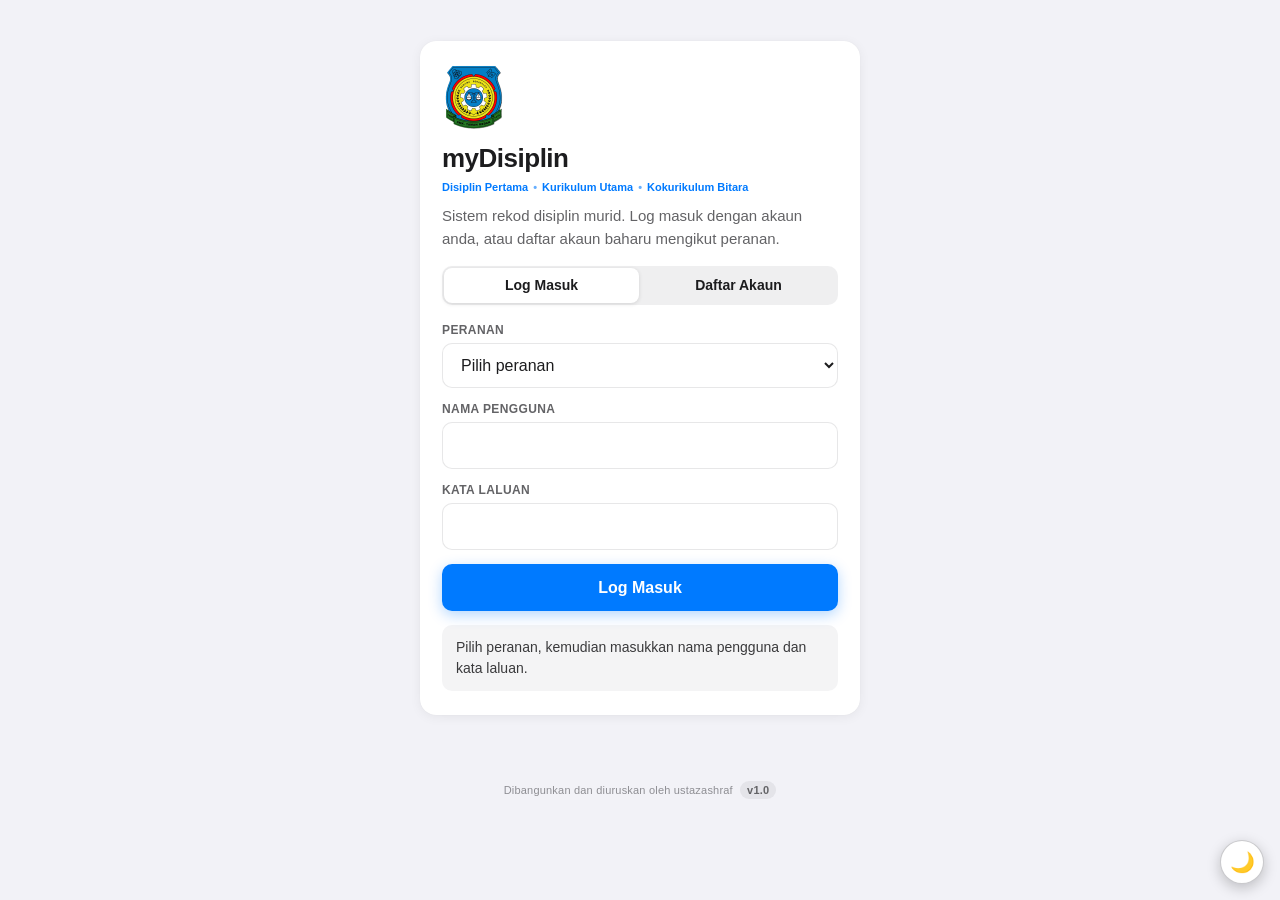
<file: senarai-kes.html>
<!doctype html>
<html class="ios-ui" lang="ms">
<head>
  <meta charset="utf-8" />
  <meta name="viewport" content="width=device-width, initial-scale=1" />
  <meta name="theme-color" content="#0f2744" />
  <meta name="apple-mobile-web-app-capable" content="yes" />
  <meta name="apple-mobile-web-app-status-bar-style" content="default" />
  <meta name="apple-mobile-web-app-title" content="myDisiplin" />
  <script src="assets/auth.js"></script>
  <script>
    if (window.myDisiplinAuth) window.myDisiplinAuth.requireAuth();
  </script>
  <title>myDisiplin - Senarai Kes</title>
  <link rel="manifest" href="manifest.webmanifest" />
  <link rel="stylesheet" href="assets/theme.css" />
  <style>

    /* ── Toolbar / Filter Panel ── */
    .toolbar-panel {
      background: var(--ios-surface);
      border-radius: var(--ios-radius);
      box-shadow: var(--ios-shadow);
      padding: 0 0 4px;
      margin-bottom: 16px;
      overflow: hidden;
    }

    .toolbar-panel .panel-header {
      font-size: 13px;
      font-weight: 600;
      color: var(--ios-label3);
      text-transform: uppercase;
      letter-spacing: 0.5px;
      padding: 14px 16px 0;
      margin-bottom: 4px;
    }

    .toolbar {
      display: grid;
      grid-template-columns: 1fr;
      gap: 0;
      padding: 0 16px;
    }

    .toolbar input[type="text"],
    .toolbar input[type="date"],
    .toolbar select {
      width: 100%;
      border: none;
      border-bottom: 1px solid var(--ios-separator);
      border-radius: 0;
      padding: 13px 0;
      font: var(--fs-input)/1 var(--font);
      color: var(--ios-label);
      background: transparent;
      outline: none;
      -webkit-appearance: none;
      appearance: none;
    }

    .toolbar input[type="date"] {
      color: var(--ios-label3);
    }

    .toolbar input::placeholder,
    .toolbar select option[value=""] {
      color: var(--ios-label4);
    }

    .toolbar select {
      cursor: pointer;
    }

    .toolbar-actions {
      display: grid;
      grid-template-columns: 1fr 1fr;
      gap: 10px;
      padding: 12px 16px 12px;
    }

    .toolbar-actions button {
      padding: 12px;
      border: none;
      border-radius: var(--ios-radius-sm);
      font: var(--fs-btn)/1 var(--font);
      font-weight: 600;
      cursor: pointer;
      -webkit-appearance: none;
      transition: opacity 0.15s, transform 0.10s;
    }

    .toolbar-actions button:active {
      opacity: 0.70;
      transform: scale(0.97);
    }

    #btn-reset {
      background: var(--ios-fill);
      color: var(--ios-label2);
    }

    #btn-print {
      background: var(--ios-accent);
      color: #fff;
      box-shadow: var(--shadow-accent);
    }

    /* ── Case Cards (mobile list) ── */
    #list-container .empty {
      background: var(--ios-surface);
      border-radius: var(--ios-radius);
      box-shadow: var(--ios-shadow);
      padding: 20px 16px;
      text-align: center;
      color: var(--ios-label3);
      font-size: var(--fs-body);
      border: none;
      margin: 0;
    }

    /* Card list for mobile */
    .kes-list {
      display: flex;
      flex-direction: column;
      gap: 10px;
    }

    .kes-card {
      background: var(--ios-surface);
      border-radius: var(--ios-radius);
      box-shadow: var(--ios-shadow);
      padding: 14px 16px;
      border-left: 4px solid var(--ios-orange);
      position: relative;
    }

    .kes-card.selesai {
      border-left-color: var(--ios-green);
      opacity: 0.85;
    }

    .kes-card-header {
      display: flex;
      justify-content: space-between;
      align-items: flex-start;
      gap: 10px;
      margin-bottom: 8px;
    }

    .kes-nama {
      font-size: 16px;
      font-weight: 700;
      color: var(--ios-label);
      letter-spacing: -0.2px;
      margin: 0;
    }

    .kes-badge {
      display: inline-flex;
      align-items: center;
      gap: 4px;
      padding: 4px 10px;
      border-radius: 20px;
      font-size: 11px;
      font-weight: 700;
      letter-spacing: 0.2px;
      white-space: nowrap;
      flex-shrink: 0;
    }

    .kes-badge.semakan {
      background: rgba(255,149,0,0.12);
      color: var(--ios-orange);
    }

    .kes-badge.selesai {
      background: rgba(52,199,89,0.12);
      color: var(--ios-green);
    }

    .kes-meta {
      font-size: 12px;
      color: var(--ios-label3);
      line-height: 1.7;
    }

    .kes-meta span {
      display: inline-block;
      margin-right: 10px;
    }

    .kes-catatan {
      font-size: 13px;
      color: var(--ios-label2);
      margin-top: 6px;
      padding-top: 8px;
      border-top: 1px solid var(--ios-separator);
      line-height: 1.5;
    }

    /* Status Toggle Row */
    .kes-status-row {
      display: flex;
      align-items: center;
      justify-content: space-between;
      margin-top: 10px;
      padding-top: 10px;
      border-top: 1px solid var(--ios-separator);
    }

    .kes-status-label {
      font-size: 13px;
      font-weight: 600;
      color: var(--ios-label3);
    }

    /* iOS-style toggle switch */
    .ios-toggle {
      position: relative;
      display: inline-block;
      width: 51px;
      height: 31px;
      flex-shrink: 0;
    }

    .ios-toggle input {
      opacity: 0;
      width: 0;
      height: 0;
      position: absolute;
    }

    .ios-toggle-track {
      position: absolute;
      inset: 0;
      background: rgba(120,120,128,0.20);
      border-radius: 31px;
      transition: background 0.25s;
      cursor: pointer;
    }

    .ios-toggle input:checked + .ios-toggle-track {
      background: var(--ios-green);
    }

    .ios-toggle-thumb {
      position: absolute;
      top: 2px;
      left: 2px;
      width: 27px;
      height: 27px;
      background: #fff;
      border-radius: 50%;
      box-shadow: 0 2px 6px rgba(0,0,0,0.25), 0 0 1px rgba(0,0,0,0.08);
      transition: transform 0.25s cubic-bezier(0.34,1.56,0.64,1);
      pointer-events: none;
    }

    .ios-toggle input:checked ~ .ios-toggle-thumb {
      transform: translateX(20px);
    }

    /* ── Print ── */
    @media print {
      body { background: #fff; }
      .hero, .menu, .toolbar-panel, .no-print { display: none !important; }
      .kes-card { box-shadow: none; border: 1px solid #ddd; break-inside: avoid; }
    }
  </style>
<link rel="stylesheet" href="assets/dark.css" /><script src="assets/theme-toggle.js"></script>
<link rel="stylesheet" href="assets/app-header.css" /><script src="assets/app-header.js" defer></script>
<link rel="stylesheet" href="assets/desktop.css" />
<link rel="stylesheet" href="assets/student-picker.css" />
</head>
<body>
  <main>
    <!-- Hero Header -->
    <div class="hero">
      <div class="hero-text">
        <h1>Senarai Kes</h1>
        <p>Rekod kesalahan murid SMK Taman Medan</p>
      </div>
    </div>

    <!-- Quick Nav -->
    <div class="menu">
      <a href="rekod-kes-baru.html">Rekod Kes Baru</a>
      <a href="senarai-kes.html" class="active">Senarai Kes</a>
      <a href="dashbord.html">Dashbord</a>
      <a href="profil-murid.html">Profil Murid</a>
    </div>

    <!-- Filter Panel -->
    <p class="section-label">Tapis Rekod</p>
    <div class="toolbar-panel no-print">
      <div class="toolbar">
        <input id="filter-nama" type="text" aria-label="Tapis nama murid" placeholder="Tapis nama murid" />
        <select id="filter-kategori" aria-label="Jenis kesalahan">
          <option value="">Pilih jenis kesalahan</option>
        </select>
        <select id="filter-status" aria-label="Status">
          <option value="">Semua status</option>
          <option value="Dalam Semakan">Dalam Semakan</option>
          <option value="Selesai">Selesai</option>
        </select>
        <input id="filter-tarikh-mula" type="date" title="Tarikh dari" aria-label="Tarikh dari" />
        <input id="filter-tarikh-akhir" type="date" title="Tarikh hingga" aria-label="Tarikh hingga" />
      </div>
      <div class="toolbar-actions">
        <button id="btn-reset" type="button">Reset</button>
        <button id="btn-print" type="button">Cetak / PDF</button>
      </div>
    </div>

    <!-- Results -->
    <p class="section-label">Rekod Kes</p>
    <div id="list-container"></div>
  </main>

  <script>
    if ("serviceWorker" in navigator) navigator.serviceWorker.register("sw.js").catch(() => {});

    const SHEET_TAB = "Rekod kes baru";
    const container = document.getElementById("list-container");
    const filterNamaEl = document.getElementById("filter-nama");
    const filterKategoriEl = document.getElementById("filter-kategori");
    const filterStatusEl = document.getElementById("filter-status");
    const filterTarikhMulaEl = document.getElementById("filter-tarikh-mula");
    const filterTarikhAkhirEl = document.getElementById("filter-tarikh-akhir");
    const btnResetEl = document.getElementById("btn-reset");
    const btnPrintEl = document.getElementById("btn-print");
    let latestRows = [];

    function normalizeKey(value) {
      return String(value || "").toLowerCase().replace(/[^a-z0-9]/g, "");
    }

    function findColumnIndex(headers, aliases) {
      return headers.findIndex((header) => aliases.includes(normalizeKey(header)));
    }

    function formatTarikhDisplay(value) {
      const raw = String(value == null ? "" : value).trim();
      if (!raw) return "-";

      const gviz = raw.match(/^Date\((\d{4}),\s*(\d{1,2}),\s*(\d{1,2})/i);
      if (gviz) {
        const dd = String(Number(gviz[3])).padStart(2, "0");
        const mm = String(Number(gviz[2]) + 1).padStart(2, "0");
        return `${dd}/${mm}/${gviz[1]}`;
      }

      const iso = raw.match(/^(\d{4})-(\d{1,2})-(\d{1,2})$/);
      if (iso) {
        const dd = String(Number(iso[3])).padStart(2, "0");
        const mm = String(Number(iso[2])).padStart(2, "0");
        return `${dd}/${mm}/${iso[1]}`;
      }

      const malay = raw.match(/^(\d{1,2})\/(\d{1,2})\/(\d{4})$/);
      if (malay) {
        return `${String(Number(malay[1])).padStart(2,"0")}/${String(Number(malay[2])).padStart(2,"0")}/${malay[3]}`;
      }

      const native = new Date(raw);
      if (!Number.isNaN(native.getTime())) {
        const dd = String(native.getDate()).padStart(2, "0");
        const mm = String(native.getMonth() + 1).padStart(2, "0");
        return `${dd}/${mm}/${native.getFullYear()}`;
      }

      return raw.replace(/^Date/i, "").trim() || "-";
    }

    function parseTarikhToDate(value) {
      const raw = String(value == null ? "" : value).trim();
      if (!raw) return null;

      const gviz = raw.match(/^Date\((\d{4}),\s*(\d{1,2}),\s*(\d{1,2})/i);
      if (gviz) return new Date(Number(gviz[1]), Number(gviz[2]), Number(gviz[3]));

      const iso = raw.match(/^(\d{4})-(\d{1,2})-(\d{1,2})$/);
      if (iso) return new Date(Number(iso[1]), Number(iso[2]) - 1, Number(iso[3]));

      const malay = raw.match(/^(\d{1,2})\/(\d{1,2})\/(\d{4})$/);
      if (malay) return new Date(Number(malay[3]), Number(malay[2]) - 1, Number(malay[1]));

      const native = new Date(raw);
      if (Number.isNaN(native.getTime())) return null;
      return new Date(native.getFullYear(), native.getMonth(), native.getDate());
    }

    function escapeHtml(value) {
      return String(value || "")
        .replace(/&/g, "&amp;")
        .replace(/</g, "&lt;")
        .replace(/>/g, "&gt;")
        .replace(/"/g, "&quot;")
        .replace(/'/g, "&#39;");
    }

    function renderCards(rows) {
      if (rows === null) {
        container.innerHTML = "<div class='empty'>Pilih jenis kesalahan untuk memaparkan senarai kes.</div>";
        return;
      }
      if (!rows.length) {
        container.innerHTML = "<div class='empty'>Tiada rekod kes dijumpai.</div>";
        return;
      }

      container.innerHTML = `<div class="kes-list">${rows.map((item) => {
        const isSelesai = String(item.status || "").trim().toLowerCase() === "selesai";
        const statusLabel = isSelesai ? "Selesai" : "Dalam Semakan";
        const badgeClass = isSelesai ? "selesai" : "semakan";

        return `
          <div class="kes-card ${isSelesai ? "selesai" : ""}">
            <div class="kes-card-header">
              <p class="kes-nama">${escapeHtml(item.nama || "-")}</p>
              <span class="kes-badge ${badgeClass}">${statusLabel}</span>
            </div>
            <div class="kes-meta">
              <span>📅 ${formatTarikhDisplay(item.tarikh)}${item.masa ? " · " + escapeHtml(item.masa) : ""}</span>
              <span>🏫 ${escapeHtml(item.kelas || "-")}</span>
              <span>🪪 ${escapeHtml(item.noKp || "-")}</span>
              <span>📂 ${escapeHtml(item.jenis || "-")}${item.kategori ? " · " + escapeHtml(item.kategori) : ""}</span>
            </div>
            ${item.catatan ? `<div class="kes-catatan">💬 ${escapeHtml(item.catatan)}</div>` : ""}
            ${item.bukti ? `<button type="button" class="secondary bukti-view-btn" data-row="${item.rowNumber}">📷 Lihat Gambar Bukti (${item.bukti})</button>` : ""}
            <div class="kes-status-row">
              <span class="kes-status-label">Tandakan Selesai</span>
              <label class="ios-toggle">
                <input
                  type="checkbox"
                  class="status-toggle"
                  data-row="${item.rowNumber}"
                  ${isSelesai ? "checked" : ""}
                />
                <div class="ios-toggle-track"></div>
                <div class="ios-toggle-thumb"></div>
              </label>
            </div>
          </div>
        `;
      }).join("")}</div>`;
    }

    // Cases are listed only after a type of offence is chosen ("Semua" is an explicit choice too).
    const SEMUA_JENIS = "__semua__";

    function getFilteredRows() {
      if (!filterKategoriEl.value) return null;
      const namaQuery = filterNamaEl.value.trim().toLowerCase();
      const kategoriQuery = filterKategoriEl.value === SEMUA_JENIS ? "" : filterKategoriEl.value.trim().toLowerCase();
      const statusQuery = filterStatusEl.value.trim().toLowerCase();
      const tarikhMulaRaw = filterTarikhMulaEl.value;
      const tarikhAkhirRaw = filterTarikhAkhirEl.value;
      const tarikhMula = tarikhMulaRaw ? new Date(`${tarikhMulaRaw}T00:00:00`) : null;
      const tarikhAkhir = tarikhAkhirRaw ? new Date(`${tarikhAkhirRaw}T23:59:59`) : null;

      return latestRows.filter((item) => {
        const matchNama = !namaQuery || String(item.nama || "").toLowerCase().includes(namaQuery);
        const matchKategori = !kategoriQuery || String(item.jenis || "").trim().toLowerCase() === kategoriQuery;
        const matchStatus = !statusQuery || String(item.status || "").toLowerCase() === statusQuery;
        const tarikhRekod = parseTarikhToDate(item.tarikh);
        const matchTarikhMula = !tarikhMula || (tarikhRekod && tarikhRekod >= tarikhMula);
        const matchTarikhAkhir = !tarikhAkhir || (tarikhRekod && tarikhRekod <= tarikhAkhir);
        return matchNama && matchKategori && matchStatus && matchTarikhMula && matchTarikhAkhir;
      });
    }

    // Every official type of offence (as in Rekod Kes Baru) plus any other type found in the sheet,
    // each with its number of cases.
    const JENIS_KESALAHAN = [
      "BARANG LARANGAN", "DADAH", "KEKEMASAN DIRI", "KENAKALAN", "KESALAHAN ASRAMA", "KESALAHAN SIBER",
      "KES KHAS", "PENGLIBATAN POLITIK", "SALAH LAKU BULI", "SALAH LAKU PONTENG KELAS", "SALAH LAKU ROKOK",
      "SALAH LAKU ROKOK ELEKTRONIK", "SALAH LAKU TELEFON BIMBIT", "SALAH LAKU TIDAK AMANAH", "SEKSUAL",
      "TINGKAH LAKU JENAYAH", "TINGKAH LAKU KURANG SOPAN/BIADAP", "TINGKAH LAKU LUCAH",
      "TINGKAH LAKU TIDAK PENTINGKAN MASA", "VANDALISME"
    ];

    function populateKategoriOptions(rows) {
      const current = filterKategoriEl.value;
      const counts = new Map();
      rows.forEach((item) => {
        const jenis = String(item.jenis || "").trim().toUpperCase();
        if (jenis) counts.set(jenis, (counts.get(jenis) || 0) + 1);
      });
      const extra = Array.from(counts.keys()).filter((j) => !JENIS_KESALAHAN.includes(j));
      const categories = JENIS_KESALAHAN.concat(extra.sort((a, b) => a.localeCompare(b, "ms")));

      filterKategoriEl.innerHTML =
        `<option value="">Pilih jenis kesalahan</option>` +
        categories.map((cat) => `<option value="${escapeHtml(cat)}">${escapeHtml(cat)} (${counts.get(cat) || 0})</option>`).join("") +
        `<option value="${SEMUA_JENIS}">Semua jenis kesalahan (${rows.length})</option>`;

      if (current && Array.from(filterKategoriEl.options).some((o) => o.value === current)) filterKategoriEl.value = current;
    }

    function applyFilters() {
      renderCards(getFilteredRows());
    }

    async function updateStatusInSheet(rowNumber, status) {
      await window.myDisiplinAuth.call("update_status", { rowNumber, status });
      return true;
    }

    async function loadKesFromSheet() {
      container.innerHTML = "<div class='empty'>Memuat rekod kes...</div>";

      try {
        const table = await window.myDisiplinAuth.sheetTable(SHEET_TAB);
        const rows = table.rows;
        const headers = table.headers;

        const idCol = findColumnIndex(headers, ["id"]);
        const noKpCol = findColumnIndex(headers, ["nokp", "nokadpengenalan", "nokad", "no_kp"]);
        const tarikhCol = findColumnIndex(headers, ["tarikh", "date"]);
        const masaCol = findColumnIndex(headers, ["masa", "time"]);
        const namaCol = findColumnIndex(headers, ["nama", "namamurid", "murid", "namapelajar"]);
        const kelasCol = findColumnIndex(headers, ["kelas", "class", "tingkatan"]);
        const jenisCol = findColumnIndex(headers, ["jeniskesalahan", "jenis"]);
        const kategoriCol = findColumnIndex(headers, ["kategori"]);
        const catatanCol = findColumnIndex(headers, ["catatan", "keterangan", "butiran"]);
        const statusCol = findColumnIndex(headers, ["status"]);
        const buktiCol = findColumnIndex(headers, ["bukti"]);

        latestRows = rows
          .map((row, index) => {
            const cells = (row.c || []).map((cell) => (cell && cell.v != null ? String(cell.v) : ""));
            return {
              rowNumber: index + 2,
              id: idCol >= 0 ? cells[idCol] || "" : "",
              noKp: noKpCol >= 0 ? cells[noKpCol] || "" : "",
              tarikh: tarikhCol >= 0 ? cells[tarikhCol] || "" : "",
              masa: masaCol >= 0 ? cells[masaCol] || "" : "",
              nama: namaCol >= 0 ? cells[namaCol] || "" : "",
              kelas: kelasCol >= 0 ? cells[kelasCol] || "" : "",
              jenis: jenisCol >= 0 ? cells[jenisCol] || "" : "",
              kategori: kategoriCol >= 0 ? cells[kategoriCol] || "" : "",
              catatan: catatanCol >= 0 ? cells[catatanCol] || "" : "",
              status: statusCol >= 0 ? cells[statusCol] || "" : "Dalam Semakan",
              bukti: buktiCol >= 0 && cells[buktiCol] ? cells[buktiCol].split(",").filter(Boolean).length : 0
            };
          })
          .filter((item) => item.nama || item.noKp || item.jenis || item.kategori || item.catatan);

        populateKategoriOptions(latestRows);
        applyFilters();
      } catch (error) {
        container.innerHTML = `<div class='empty'>Gagal memuat rekod kes: ${escapeHtml(error.message)}</div>`;
      }
    }

    container.addEventListener("change", (event) => {
      const target = event.target;
      if (!(target instanceof HTMLInputElement) || !target.classList.contains("status-toggle")) return;

      const rowNumber = Number(target.dataset.row);
      if (!Number.isInteger(rowNumber) || rowNumber < 2) return;
      const newStatus = target.checked ? "Selesai" : "Dalam Semakan";
      target.disabled = true;

      updateStatusInSheet(rowNumber, newStatus)
        .then((ok) => {
          if (!ok) throw new Error("Gagal kemas kini status");
          latestRows = latestRows.map((item) =>
            item.rowNumber === rowNumber ? { ...item, status: newStatus } : item
          );
          applyFilters();
        })
        .catch(() => {
          target.checked = !target.checked;
          target.disabled = false;
          container.insertAdjacentHTML("afterbegin", "<div class='empty'>Status gagal dikemas kini.</div>");
        });
    });

    // Evidence photos are fetched only when asked for, one case at a time.
    const buktiDialog = document.createElement("dialog");
    buktiDialog.className = "profile-dialog bukti-viewer";
    document.body.append(buktiDialog);

    async function showBukti(rowNumber) {
      const item = latestRows.find((row) => row.rowNumber === rowNumber);
      buktiDialog.replaceChildren();
      const title = document.createElement("h2");
      title.textContent = "Gambar Bukti" + (item ? " — " + item.nama : "");
      const body = document.createElement("div");
      body.textContent = "Memuat gambar...";
      const close = document.createElement("button");
      close.type = "button";
      close.textContent = "Tutup";
      close.addEventListener("click", () => buktiDialog.close());
      const actions = document.createElement("div");
      actions.className = "profile-actions";
      actions.append(close);
      buktiDialog.append(title, body, actions);
      if (!buktiDialog.open) buktiDialog.showModal();
      try {
        const result = await window.myDisiplinAuth.call("case_evidence", { rowNumber });
        const photos = result.photos || [];
        if (!photos.length) { body.textContent = "Gambar bukti tidak ditemui."; return; }
        body.replaceChildren(...photos.map((src, i) => {
          const img = document.createElement("img");
          img.src = src;
          img.alt = "Gambar bukti " + (i + 1);
          return img;
        }));
      } catch (error) {
        body.textContent = error.message;
      }
    }

    container.addEventListener("click", (event) => {
      const button = event.target.closest(".bukti-view-btn");
      if (button) showBukti(Number(button.dataset.row));
    });

    filterNamaEl.addEventListener("input", applyFilters);
    filterKategoriEl.addEventListener("input", applyFilters);
    filterStatusEl.addEventListener("change", applyFilters);
    filterTarikhMulaEl.addEventListener("change", applyFilters);
    filterTarikhAkhirEl.addEventListener("change", applyFilters);

    btnResetEl.addEventListener("click", () => {
      filterNamaEl.value = "";
      filterKategoriEl.value = "";
      filterStatusEl.selectedIndex = 0;
      filterTarikhMulaEl.value = "";
      filterTarikhAkhirEl.value = "";
      applyFilters();
    });

    btnPrintEl.addEventListener("click", () => window.print());

    loadKesFromSheet();
  </script>
</body>
</html>
</file>
<file: assets/theme.css>
﻿/* myDisiplin design system — the one place for colours, type sizes, spacing and shared components.
   Every page links this file first; a page's own <style> only adds what is unique to that page.
   Dark mode overrides the tokens in dark.css; wide screens are handled in desktop.css. */

:root {
  /* Colours */
  --ios-bg: #f2f2f7;
  --ios-surface: #ffffff;
  --ios-surface2: rgba(255, 255, 255, 0.72);
  --ios-separator: rgba(60, 60, 67, 0.12);
  --ios-label: #1c1c1e;
  --ios-label2: #3a3a3c;
  --ios-label3: #636366;
  --ios-label4: #8e8e93;
  --ios-accent: #007aff;
  --ios-accent-soft: rgba(0, 122, 255, 0.08);
  --ios-teal: #30b0c7;
  --ios-green: #34c759;
  --ios-red: #ff3b30;
  --ios-orange: #ff9500;
  --ios-purple: #af52de;
  --ios-fill: rgba(120, 120, 128, 0.12);
  --ios-fill2: rgba(120, 120, 128, 0.08);
  --danger-bg: #fef2f2;
  --danger-border: #fecaca;
  --danger-text: #b91c1c;
  --hero-gradient: linear-gradient(145deg, #1c1c2e 0%, #0f2744 50%, #0a3d62 100%);

  /* Shape and depth */
  --ios-radius: 16px;      /* cards and panels */
  --ios-radius-sm: 10px;   /* buttons, inputs, menu tabs */
  --ios-radius-xs: 8px;    /* chips inside cards */
  --hero-radius: 24px;
  --ios-blur: blur(24px) saturate(180%);
  --ios-shadow: 0 2px 12px rgba(0, 0, 0, 0.06), 0 0 1px rgba(0, 0, 0, 0.08);
  --ios-shadow-md: 0 4px 24px rgba(0, 0, 0, 0.10), 0 1px 3px rgba(0, 0, 0, 0.06);
  --shadow-accent: 0 4px 14px rgba(0, 122, 255, 0.30);

  /* Type */
  --font: -apple-system, BlinkMacSystemFont, "SF Pro Text", "Segoe UI", Roboto, "Helvetica Neue", Arial, sans-serif;
  --fs-input: 16px;   /* 16px or more stops iPhone zooming into a field */
  --fs-btn: 16px;
  --fs-body: 15px;
  --fs-small: 13px;
  --fs-label: 12px;
}

/* ── Base ── */
*, *::before, *::after { box-sizing: border-box; }

body {
  margin: 0;
  font-family: var(--font);
  background: var(--ios-bg);
  color: var(--ios-label);
  -webkit-font-smoothing: antialiased;
  min-height: 100dvh;
}

/* Status-bar spacer for the installed app on iPhone */
body::before {
  content: '';
  display: block;
  height: env(safe-area-inset-top, 0px);
}

main {
  width: min(700px, 100%);
  margin: 0 auto;
  padding: 12px 16px 40px;
}

h1, h2, h3 { margin-top: 0; line-height: 1.2; }
p { line-height: 1.5; }
a { color: var(--ios-accent); text-decoration: none; }
a:hover { text-decoration: underline; }

/* ── Form controls ── */
input, select, textarea {
  width: 100%;
  font: var(--fs-input)/1.3 var(--font);
  color: var(--ios-label);
  background: var(--ios-surface);
  border: 1px solid var(--ios-separator);
  border-radius: var(--ios-radius-sm);
  padding: 12px 14px;
}
input::placeholder, textarea::placeholder { color: var(--ios-label4); }
textarea { resize: vertical; }

button {
  font: 600 var(--fs-btn)/1.2 var(--font);
  padding: 14px 18px;
  border: 0;
  border-radius: var(--ios-radius-sm);
  background: var(--ios-accent);
  color: #ffffff;
  cursor: pointer;
  -webkit-appearance: none;
  appearance: none;
  transition: opacity 0.15s, transform 0.1s, background 0.15s;
}
button:active { opacity: 0.75; transform: scale(0.98); }
button:disabled { opacity: 0.5; cursor: not-allowed; transform: none; }
button.secondary {
  background: var(--ios-surface);
  color: var(--ios-accent);
  box-shadow: var(--ios-shadow);
}
button[hidden] { display: none; }
:focus-visible { outline: 3px solid var(--ios-accent); outline-offset: 2px; }

/* ── Hero header (app-header.js adds the brand line and school logo) ── */
.hero {
  display: flex;
  align-items: center;
  gap: 14px;
  padding: 18px;
  border-radius: var(--hero-radius);
  background: var(--hero-gradient);
  box-shadow: 0 8px 32px rgba(0, 0, 0, 0.28), 0 2px 8px rgba(0, 0, 0, 0.20);
  margin-bottom: 20px;
  position: relative;
  overflow: hidden;
}
.hero::before {
  content: '';
  position: absolute;
  inset: 0;
  background: linear-gradient(160deg, rgba(255, 255, 255, 0.10) 0%, transparent 60%);
  pointer-events: none;
  border-radius: inherit;
}
.hero::after {
  content: '';
  position: absolute;
  bottom: -30px;
  right: -20px;
  width: 120px;
  height: 120px;
  background: radial-gradient(circle, rgba(0, 122, 255, 0.35) 0%, transparent 70%);
  pointer-events: none;
}
.hero-text { flex: 1 1 auto; min-width: 0; order: 1; position: relative; z-index: 1; }
.hero-text h1 {
  margin: 0;
  font-size: 26px;
  font-weight: 700;
  letter-spacing: -0.5px;
  color: #ffffff;
  line-height: 1.1;
}
.hero-text p {
  margin: 5px 0 0;
  font-size: 12px;
  color: rgba(255, 255, 255, 0.60);
  line-height: 1.4;
}
.hero-logo {
  width: 58px;
  height: 58px;
  object-fit: contain;
  flex: 0 0 auto;
  order: 2;
  margin-left: auto;
  border-radius: 14px;
  background: rgba(255, 255, 255, 0.10);
  padding: 4px;
  position: relative;
  z-index: 1;
  filter: drop-shadow(0 2px 8px rgba(0, 0, 0, 0.30));
}

/* ── Page menu (four tabs) ── */
.menu, .quick-links {
  display: grid;
  grid-template-columns: repeat(2, 1fr);
  gap: 10px;
  margin-bottom: 20px;
}
.menu a, .quick-links a {
  display: flex;
  align-items: center;
  justify-content: center;
  text-align: center;
  padding: 13px 10px;
  background: var(--ios-surface);
  border-radius: var(--ios-radius-sm);
  font-size: var(--fs-small);
  font-weight: 600;
  color: var(--ios-accent);
  text-decoration: none;
  box-shadow: var(--ios-shadow);
  transition: background 0.15s, transform 0.1s;
  line-height: 1.3;
  letter-spacing: -0.1px;
}
.menu a:active, .quick-links a:active { background: var(--ios-accent-soft); transform: scale(0.97); }
.menu a.active, .quick-links a.active {
  background: var(--ios-accent);
  color: #ffffff;
  box-shadow: var(--shadow-accent);
}

/* ── Section heading above a panel ── */
.section-label {
  font-size: var(--fs-small);
  font-weight: 600;
  color: var(--ios-label3);
  text-transform: uppercase;
  letter-spacing: 0.5px;
  padding: 0 4px;
  margin: 0 0 8px;
}

/* ── Panels and cards: one surface, radius and shadow everywhere ── */
.panel,
.form-card,
.toolbar-panel,
.status-panel,
.hint-panel,
.search-panel,
.photo-panel,
.login-card {
  background: var(--ios-surface);
  border-radius: var(--ios-radius);
  box-shadow: var(--ios-shadow);
}
.panel { padding: 16px; margin-bottom: 16px; }

/* ── Small screens / print ── */
@media (min-width: 431px) {
  main { padding-top: 24px; padding-bottom: 60px; }
}
@media (max-width: 390px) {
  .hero-text h1 { font-size: 22px; }
  .menu a, .quick-links a { font-size: 12px; padding: 11px 8px; }
}
@media print {
  .theme-toggle { display: none !important; }
}

/* ── Role-based menus ── */
/* [hidden] must win over display rules such as .menu a { display: flex }. */
[hidden] { display: none !important; }
/* A Guru may only record cases: auth.js marks <html> before the page paints, so the other tabs never flash.
   With a single page left, the page menu itself is not needed. */
html.akses-guru .menu,
html.akses-guru .quick-links a:not([href^="rekod-kes-baru.html"]),
html.akses-guru [data-staff-only] { display: none !important; }
</file>
<file: assets/dark.css>
/* Dark mode. Applied when <html data-theme="dark"> (set by theme-toggle.js).
   Every page draws from the theme.css tokens, so dark mode is just a second set of token values. */

:root[data-theme="dark"] {
  color-scheme: dark;
  --ios-bg: #0b0b0f;
  --ios-surface: #1c1c1e;
  --ios-surface2: rgba(44, 44, 46, 0.72);
  --ios-separator: rgba(84, 84, 88, 0.55);
  --ios-label: #f2f2f7;
  --ios-label2: #d1d1d6;
  --ios-label3: #aeaeb2;
  --ios-label4: #8e8e93;
  --ios-accent: #0a84ff;
  --ios-accent-soft: rgba(10, 132, 255, 0.16);
  --ios-teal: #40c8e0;
  --ios-green: #30d158;
  --ios-red: #ff453a;
  --ios-orange: #ff9f0a;
  --ios-purple: #bf5af2;
  --ios-fill: rgba(120, 120, 128, 0.28);
  --ios-fill2: rgba(120, 120, 128, 0.18);
  --danger-bg: rgba(255, 69, 58, 0.15);
  --danger-border: rgba(255, 69, 58, 0.45);
  --danger-text: #ffb4ae;
  --ios-shadow: 0 2px 12px rgba(0, 0, 0, 0.5), 0 0 1px rgba(255, 255, 255, 0.08);
  --ios-shadow-md: 0 4px 24px rgba(0, 0, 0, 0.6), 0 1px 3px rgba(0, 0, 0, 0.4);
  --shadow-accent: 0 4px 14px rgba(10, 132, 255, 0.25);
}

html[data-theme="light"] { color-scheme: light; }

/* Segmented control on the login page: the selected segment sits one step above the card. */
html[data-theme="dark"] .tabs button[aria-selected="true"] { background: #3a3a3c; }

/* Theme switch button */
.theme-toggle {
  position: fixed;
  right: 16px;
  bottom: 16px;
  z-index: 2147483000;
  width: 44px;
  height: 44px;
  padding: 0;
  display: grid;
  place-items: center;
  border-radius: 50%;
  border: 1px solid rgba(120, 120, 128, 0.4);
  background: #ffffff;
  color: #0f172a;
  font-size: 20px;
  line-height: 1;
  cursor: pointer;
  box-shadow: 0 4px 14px rgba(0, 0, 0, 0.22);
}
html[data-theme="dark"] .theme-toggle {
  background: #2c2c2e;
  color: #ffd60a;
  border-color: #48484a;
}
/* Keep the floating switch clear of the iPhone home bar, and let the page scroll past it
   so it never covers the last buttons or results. */
@media screen {
  .theme-toggle { bottom: calc(16px + env(safe-area-inset-bottom, 0px)); }
  body { padding-bottom: calc(76px + env(safe-area-inset-bottom, 0px)); }
}
@media print {
  .theme-toggle { display: none !important; }
}
</file>
<file: assets/app-header.css>
/* Extras for the shared header built by app-header.js. The hero itself is styled in theme.css. */
.hero-logo-link{order:2;margin-left:auto;flex:0 0 auto;display:block;line-height:0;position:relative;z-index:1}
.hero-logo-link .hero-logo{margin-left:0}
.hero-brand{display:block;margin:0 0 4px;font-size:11px;font-weight:700;letter-spacing:.8px;text-transform:uppercase;color:rgba(255,255,255,.65)}
/* School tagline: small line under the title, set off by a hairline. */
.hero{flex-wrap:wrap}
.hero>.hero-text{flex:1 1 0}
.hero-tagline{display:flex;flex-wrap:wrap;align-items:center;column-gap:6px;row-gap:2px;font-size:11px;font-weight:600;letter-spacing:.1px;line-height:1.4}
.hero-tagline span{white-space:nowrap}
.hero-tagline-dot{opacity:.6}
.hero>.hero-tagline{order:3;flex:1 0 100%;margin:-4px 0 0;padding-top:9px;border-top:1px solid rgba(255,255,255,.14);color:rgba(255,255,255,.8);position:relative;z-index:1}
.login-card .hero-tagline{margin:0 0 10px;column-gap:5px;letter-spacing:0;color:var(--ios-accent)}
@media (max-width:400px){.login-card .hero-tagline{font-size:10.5px}}
@media (max-width:379px){.hero>.hero-tagline{font-size:10px;column-gap:5px}}
@media (min-width:900px){.hero>.hero-tagline{font-size:12.5px}}
/* Credit footer */
.app-credit{margin:28px 0 0;text-align:center;font-size:11px;letter-spacing:.2px;line-height:1.5;color:var(--ios-label4)}
.app-credit-version{display:inline-block;margin-left:4px;padding:1px 7px;border-radius:999px;background:var(--ios-fill);color:var(--ios-label3);font-weight:600}
body>.app-credit{margin-top:16px}
@media print{.app-credit{color:#666}.hero-logo,.hero-brand{display:none}.hero>.hero-tagline{color:#333;border-color:#ccc}}
/* Signed-in user bar */
.user-bar{display:flex;align-items:center;gap:8px;flex-wrap:wrap;margin:0 0 14px;padding:8px 12px;border-radius:var(--ios-radius-sm);background:var(--ios-surface);box-shadow:var(--ios-shadow-sm,0 1px 3px rgba(0,0,0,.08));font-size:14px;color:var(--ios-label)}
.user-bar-name{font-weight:700;min-width:0;overflow-wrap:anywhere}
.user-bar-role{padding:2px 9px;border-radius:999px;background:var(--ios-accent-soft);color:var(--ios-accent);font-size:12px;font-weight:700}
.user-bar .user-bar-logout{margin-left:auto;padding:6px 12px;font-size:13px;background:var(--ios-fill);color:var(--ios-label);box-shadow:none}
@media print{.user-bar{display:none}}
</file>
<file: assets/desktop.css>
/* Desktop / tablet-landscape layout. Phones (under 900px) keep the existing single-column design. */
@media (min-width: 900px) {
  html body main { width: min(1120px, 100%); padding: 28px 32px 64px; }

  .hero { padding: 26px 30px; margin-bottom: 24px; }
  .hero-text h1 { font-size: 34px; }
  .hero-text p { font-size: 14px; }
  .hero-logo { width: 76px; height: 76px; }

  /* Page navigation: four tabs on one row */
  .quick-links, .menu { grid-template-columns: repeat(4, 1fr); gap: 14px; margin-bottom: 26px; }
  .quick-links a, .menu a { padding: 16px 12px; font-size: 15px; }
  .quick-links a:hover, .menu a:hover { background: rgba(0,122,255,.08); }

  /* Home: search form on one row, results in two columns */
  .search-grid { grid-template-columns: repeat(3, 1fr) auto; gap: 14px; align-items: center; padding: 14px 20px 6px; }
  .search-grid input, .search-grid input:last-of-type {
    border: 1px solid var(--ios-separator); border-radius: 10px; padding: 13px 14px;
  }
  .search-grid button[type="submit"] { width: auto; margin: 0; padding: 14px 28px; }
  .search-panel h2 { padding: 18px 20px 0; }
  .search-result { padding: 18px 20px; }
  #search-output { display: grid; grid-template-columns: repeat(2, minmax(0, 1fr)); gap: 14px; align-items: start; }
  #search-output > p { grid-column: 1 / -1; }
  #search-output .student-item { margin-bottom: 0; }
  .actions { flex-direction: row; justify-content: center; }
  .actions button { width: auto; min-width: 220px; }

  /* New record: two-column form, wide student picker */
  .form-card { display: grid; grid-template-columns: repeat(2, 1fr); }
  .form-card .field-row:last-child { grid-column: 1 / -1; }
  #simpan-btn { max-width: 360px; display: block; margin-left: auto; margin-right: auto; }
  .photo-panel { padding: 20px 24px; }
  .photo-controls { grid-template-columns: 1fr 1fr; gap: 14px; }
  .photo-grid { grid-template-columns: repeat(6, minmax(0, 1fr)); gap: 14px; }
  .photo-card { font-size: 13px !important; }
  .student-avatar { width: 92px; height: 92px; }
  .profile-dialog { width: min(520px, 70vw); }

  /* Case list: cards in two columns */
  .kes-list { display: grid; grid-template-columns: repeat(2, minmax(0, 1fr)); gap: 14px; align-items: start; }
  .toolbar { grid-template-columns: repeat(3, 1fr); column-gap: 24px; }

  /* Dashboard: four stat cards across */
  .grid { grid-template-columns: repeat(4, 1fr); gap: 16px; }
}

@media (min-width: 1280px) {
  .kes-list { grid-template-columns: repeat(3, minmax(0, 1fr)); }
  #search-output { grid-template-columns: repeat(3, minmax(0, 1fr)); }
}
</file>
<file: assets/student-picker.css>
/* Student picker, profile dialog and case evidence photos. Colours and sizes come from the
   theme.css tokens, so light and dark mode follow automatically. */
.picker-panel { padding: 16px; margin-bottom: 16px; color: var(--ios-label); }
.picker-panel summary { cursor: pointer; font-weight: 700; font-size: 16px; color: var(--ios-accent); padding: 2px 0; }
.picker-panel details[open] summary { margin-bottom: 12px; }
.picker-controls { display: grid; gap: 10px; }
.picker-controls label { display: grid; gap: 6px; font-size: var(--fs-label); font-weight: 600; color: var(--ios-label3); text-transform: uppercase; letter-spacing: 0.4px; }
.picker-status { font-size: var(--fs-small); line-height: 1.5; color: var(--ios-label3); }

.picker-list { display: grid; gap: 6px; margin-top: 10px; max-height: 420px; overflow: auto; }
#student-picker .picker-row {
  display: flex; align-items: center; gap: 10px; width: 100%; text-align: left;
  padding: 8px 10px; background: var(--ios-fill2); color: var(--ios-label);
  font-size: 14px; font-weight: 600; box-shadow: none; overflow-wrap: anywhere;
}
#student-picker .picker-row:hover { background: var(--ios-accent-soft); }
.picker-row[aria-pressed=true] { outline: 2px solid var(--ios-accent); }
.student-initials {
  flex: 0 0 auto; width: 36px; height: 36px; border-radius: 50%;
  background: var(--ios-accent-soft); color: var(--ios-accent);
  display: inline-flex; align-items: center; justify-content: center; font-size: 14px; font-weight: 700;
}
#picker-selected:not(:empty) { display: flex; align-items: center; gap: 10px; margin-top: 12px; }
.picker-confirm { display: flex; gap: 8px; align-items: center; padding: 8px 0; }

.profile-dialog {
  border: 0; border-radius: 20px; padding: 22px; width: min(460px, 92vw); max-height: 90dvh; overflow: auto;
  background: var(--ios-surface); color: var(--ios-label); box-shadow: var(--ios-shadow-md);
}
.profile-dialog::backdrop { background: rgba(0, 0, 0, 0.55); }
.profile-dialog h2 { margin: 0 0 4px; color: var(--ios-label); font-size: 18px; }
.profile-meta { margin: 0 0 12px; color: var(--ios-label3); font-size: var(--fs-small); }
.profile-dialog h3 { margin: 12px 0 6px; color: var(--danger-text); font-size: 15px; }
.profile-dialog .case-list { margin: 0 0 12px; padding-left: 20px; font-size: var(--fs-small); line-height: 1.5; color: var(--ios-label); }
.profile-dialog .case-list li { margin-bottom: 8px; overflow-wrap: anywhere; }
.profile-dialog .case-list li div { color: var(--ios-label3); }
.profile-actions { display: flex; gap: 8px; flex-wrap: wrap; margin-top: 12px; }
.profile-dialog button, .profile-add {
  padding: 11px 14px; font-size: 15px; font-weight: 600; border-radius: var(--ios-radius-sm);
  background: var(--ios-fill); color: var(--ios-label); box-shadow: none; text-decoration: none;
}
.profile-add { background: var(--ios-accent); color: #fff; }

/* Evidence photos: thumbnails on the record form and in the case-list viewer */
.bukti-actions { display: flex; gap: 8px; flex-wrap: wrap; }
.bukti-actions button { flex: 1 1 140px; padding: 11px 14px; font-size: 15px; }
.bukti-grid { display: grid; grid-template-columns: repeat(3, minmax(0, 1fr)); gap: 8px; margin-top: 10px; }
.bukti-grid:empty { display: none; }
.bukti-thumb { position: relative; }
.bukti-thumb img { width: 100%; aspect-ratio: 1; object-fit: cover; border-radius: 10px; display: block; background: var(--ios-fill); }
.bukti-thumb button {
  position: absolute; top: 4px; right: 4px; width: 28px; height: 28px; padding: 0; border-radius: 50%;
  background: rgba(0, 0, 0, 0.6); color: #fff; font-size: 16px; line-height: 28px; box-shadow: none;
}
.bukti-hint { margin: 8px 0 0; font-size: var(--fs-small); color: var(--ios-label3); }
.bukti-viewer img { width: 100%; border-radius: 12px; margin: 8px 0; display: block; }
.bukti-view-btn { margin-top: 8px; padding: 8px 12px; font-size: 14px; }

/* Tingkatan and Kelas side by side; the name search takes the full row */
.picker-controls { grid-template-columns: minmax(0, 1fr) minmax(0, 1.4fr); }

/* Record page: picker sits inside the form card, under Tingkatan and Kelas */
.field-row#student-picker .picker-status:empty { display: none; }
.field-row#student-picker .picker-status { margin: 8px 0 0; }
.field-row#student-picker .picker-list { max-height: 300px; }
.field-row#student-picker .picker-list:empty { display: none; }
.field-row .picker-confirm {
  display: flex; gap: 8px; align-items: center; flex: 1 1 auto; margin: 0; font-size: 14px; font-weight: 500; letter-spacing: 0;
  text-transform: none; color: var(--ios-label);
}
#picker-selected .picker-change {
  flex: 0 0 auto; padding: 6px 12px; font-size: 13px; background: var(--ios-fill); color: var(--ios-label); box-shadow: none;
}
.picker-confirm input[type="checkbox"] { width: 20px; height: 20px; flex: 0 0 auto; margin: 0; }

/* Name search box with a magnifier icon */
.search-box { position: relative; display: block; }
.search-box .search-icon { position: absolute; left: 12px; top: 50%; transform: translateY(-50%); color: var(--ios-label3); pointer-events: none; }
.search-box input[type="search"] {
  width: 100%; padding: 10px 12px 10px 38px; border: 1px solid var(--ios-separator); border-radius: var(--ios-radius-sm);
  background: var(--ios-fill2); color: var(--ios-label); font: var(--fs-input)/1.4 var(--font);
}
.search-box input[type="search"]:focus { outline: none; border-color: var(--ios-accent); box-shadow: 0 0 0 3px var(--ios-accent-soft); }
.picker-panel .search-box { margin-bottom: 12px; }
.picker-name { display: flex; flex-direction: column; min-width: 0; }
.picker-name small { font-size: 12px; font-weight: 500; color: var(--ios-label3); }

/* ── Kad profil murid (profil-murid.html) ── */
/* Popup: centred over the page, scrolls inside itself, dim background behind */
.profil-kad {
  width: min(520px, 94vw); max-height: 92dvh; margin: auto; padding: 0; border: 0; overflow-y: auto;
  overscroll-behavior: contain;
  background: var(--ios-surface); border-radius: var(--ios-radius); box-shadow: 0 20px 60px rgba(0, 0, 0, 0.35);
  color: var(--ios-label);
}
.profil-kad::backdrop { background: rgba(10, 20, 35, 0.6); }
.profil-kad[open] { animation: kad-masuk 0.18s ease-out; }
@keyframes kad-masuk { from { opacity: 0; transform: translateY(12px) scale(0.98); } to { opacity: 1; transform: none; } }
.kad-head { position: relative; }
.profil-kad .kad-tutup {
  position: absolute; top: 10px; right: 10px; width: 34px; height: 34px; padding: 0; border-radius: 50%;
  display: flex; align-items: center; justify-content: center; font-size: 16px; line-height: 1;
  background: rgba(255, 255, 255, 0.18); color: #fff; box-shadow: none;
}
.profil-kad .kad-tutup:hover { background: rgba(255, 255, 255, 0.3); }
.kad-title { padding-right: 30px; }
.profil-kad > .kad-note { padding: 18px; margin: 0; }
.kad-head {
  display: flex; align-items: center; gap: 16px; padding: 20px 18px;
  background: linear-gradient(135deg, #0f2744, #1d4f8a); color: #fff;
}
.kad-avatar {
  flex: 0 0 auto; width: 72px; height: 72px; border-radius: 50%;
  display: flex; align-items: center; justify-content: center;
  background: rgba(255, 255, 255, 0.16); border: 2px solid rgba(255, 255, 255, 0.5);
  font-size: 26px; font-weight: 800; letter-spacing: 1px;
}
.kad-title { min-width: 0; }
.kad-nama { margin: 0 0 4px; font-size: 19px; line-height: 1.25; color: #fff; overflow-wrap: anywhere; }
.kad-kelas { margin: 0 0 8px; font-size: 14px; color: rgba(255, 255, 255, 0.8); }
.kad-tahap { display: inline-block; padding: 3px 10px; border-radius: 999px; font-size: 12px; font-weight: 700; }
.tahap-baik { background: #d1fae5; color: #065f46; }
.tahap-ringan { background: #e0f2fe; color: #075985; }
.tahap-pantau { background: #fef3c7; color: #92400e; }
.tahap-berat { background: #fee2e2; color: #991b1b; }

.kad-info { display: grid; grid-template-columns: repeat(2, minmax(0, 1fr)); border-bottom: 1px solid var(--ios-separator); }
.kad-info-item { display: flex; flex-direction: column; gap: 2px; padding: 12px 18px; border-top: 1px solid var(--ios-separator); }
.kad-info-item:nth-child(-n+2) { border-top: 0; }
.kad-info-item:nth-child(even) { border-left: 1px solid var(--ios-separator); }
.kad-label { font-size: 11px; font-weight: 600; letter-spacing: 0.4px; text-transform: uppercase; color: var(--ios-label3); }
.kad-value { font-size: 15px; font-weight: 600; overflow-wrap: anywhere; }

.kad-section { padding: 16px 18px; border-bottom: 1px solid var(--ios-separator); }
.kad-h3 { margin: 0 0 10px; font-size: 13px; font-weight: 700; letter-spacing: 0.4px; text-transform: uppercase; color: var(--ios-label3); }
.kad-stats { display: grid; grid-template-columns: repeat(4, minmax(0, 1fr)); gap: 8px; }
.kad-stat { display: flex; flex-direction: column; align-items: center; gap: 2px; padding: 10px 4px; border-radius: 12px; background: var(--ios-fill2); }
.kad-stat-num { font-size: 22px; font-weight: 800; line-height: 1.1; }
.kad-stat-label { font-size: 11px; font-weight: 600; color: var(--ios-label3); text-align: center; }
.kad-stat-berat .kad-stat-num { color: #dc2626; }
.kad-stat-sederhana .kad-stat-num { color: #d97706; }
.kad-stat-ringan .kad-stat-num { color: #0284c7; }
.kad-note { margin: 10px 0 0; font-size: var(--fs-small); color: var(--ios-label3); line-height: 1.5; }
.kad-ralat { color: var(--danger-text); }

.kad-timeline { list-style: none; margin: 0; padding: 0 0 0 14px; border-left: 2px solid var(--ios-separator); }
.kad-kes { position: relative; padding: 0 0 14px 12px; }
.kad-kes::before {
  content: ""; position: absolute; left: -21px; top: 4px; width: 12px; height: 12px; border-radius: 50%;
  background: var(--ios-accent); border: 2px solid var(--ios-surface);
}
.kad-kes:last-child { padding-bottom: 0; }
.kad-kes-top { display: flex; flex-wrap: wrap; align-items: center; gap: 6px; font-size: 14px; overflow-wrap: anywhere; }
.kad-chip { padding: 1px 8px; border-radius: 999px; font-size: 11px; font-weight: 700; background: var(--ios-fill); color: var(--ios-label2); }
.kad-chip-berat { background: #fee2e2; color: #991b1b; }
.kad-chip-sederhana { background: #fef3c7; color: #92400e; }
.kad-chip-ringan { background: #e0f2fe; color: #075985; }
.kad-chip-selesai { background: #d1fae5; color: #065f46; }
.kad-chip-semakan { background: #ffedd5; color: #9a3412; }
.kad-kes-meta { margin-top: 3px; font-size: 12px; color: var(--ios-label3); }
.kad-kes-catatan { margin-top: 4px; font-size: 13px; color: var(--ios-label2); line-height: 1.45; overflow-wrap: anywhere; }
.profil-kad .kad-bukti-btn { margin-top: 6px; padding: 6px 10px; font-size: 12px; background: var(--ios-fill); color: var(--ios-label); box-shadow: none; }

.kad-actions { display: flex; flex-wrap: wrap; gap: 8px; padding: 14px 18px 18px; }
.profil-kad .kad-btn {
  flex: 1 1 140px; display: inline-flex; align-items: center; justify-content: center; padding: 11px 14px;
  border-radius: var(--ios-radius-sm); font-size: 14px; font-weight: 600; text-decoration: none;
  background: var(--ios-fill); color: var(--ios-label); box-shadow: none;
}
.profil-kad .kad-btn-utama { background: var(--ios-accent); color: #fff; }

@media (max-width: 380px) {
  .kad-stats { grid-template-columns: repeat(2, minmax(0, 1fr)); }
  .kad-avatar { width: 58px; height: 58px; font-size: 21px; }
}

/* Cetak Profil: only the card is printed */
@media print {
  body.cetak-profil main > :not(#profil-kad) { display: none !important; }
  .profil-kad { position: static; width: 100%; max-height: none; overflow: visible; box-shadow: none; border: 1px solid #ccc; animation: none; }
  .profil-kad::backdrop { display: none; }
  .kad-tutup { display: none !important; }
  .kad-head { background: #0f2744 !important; -webkit-print-color-adjust: exact; print-color-adjust: exact; }
  .kad-actions, .kad-bukti-btn { display: none !important; }
}

/* Foto murid pada kad profil */
.kad-avatar-foto { object-fit: cover; padding: 0; background: rgba(255, 255, 255, 0.16); }
.kad-foto-bar { display: flex; flex-wrap: wrap; align-items: center; gap: 8px; padding: 12px 18px; border-bottom: 1px solid var(--ios-separator); background: var(--ios-fill2); }
.profil-kad .kad-foto-btn { padding: 7px 12px; font-size: 13px; font-weight: 600; background: var(--ios-surface); color: var(--ios-label); box-shadow: none; border: 1px solid var(--ios-separator); }
.profil-kad .kad-foto-padam { color: var(--danger-text); }
.profil-kad .kad-foto-btn:disabled { opacity: 0.5; }
.kad-foto-status { font-size: 12px; color: var(--ios-label3); }
.kad-foto-status:empty { display: none; }
@media print { .kad-foto-bar { display: none !important; } }

/* No. telefon ibu bapa pada kad profil */
.kad-info-penuh { grid-column: 1 / -1; border-left: 0 !important; border-top: 1px solid var(--ios-separator) !important; }
.kad-telefon { display: flex; flex-wrap: wrap; align-items: center; gap: 8px; margin-top: 4px; }
.kad-telefon .kad-value { margin-right: 4px; }
.kad-tel-btn {
  display: inline-flex; align-items: center; padding: 5px 11px; border-radius: 999px;
  font-size: 13px; font-weight: 600; text-decoration: none;
  background: var(--ios-accent-soft); color: var(--ios-accent);
}
.kad-tel-wa { background: #dcfce7; color: #166534; }
.kad-kosong { color: var(--ios-label3); font-weight: 500; font-style: italic; }
@media print { .kad-tel-btn { display: none; } }
</file>
